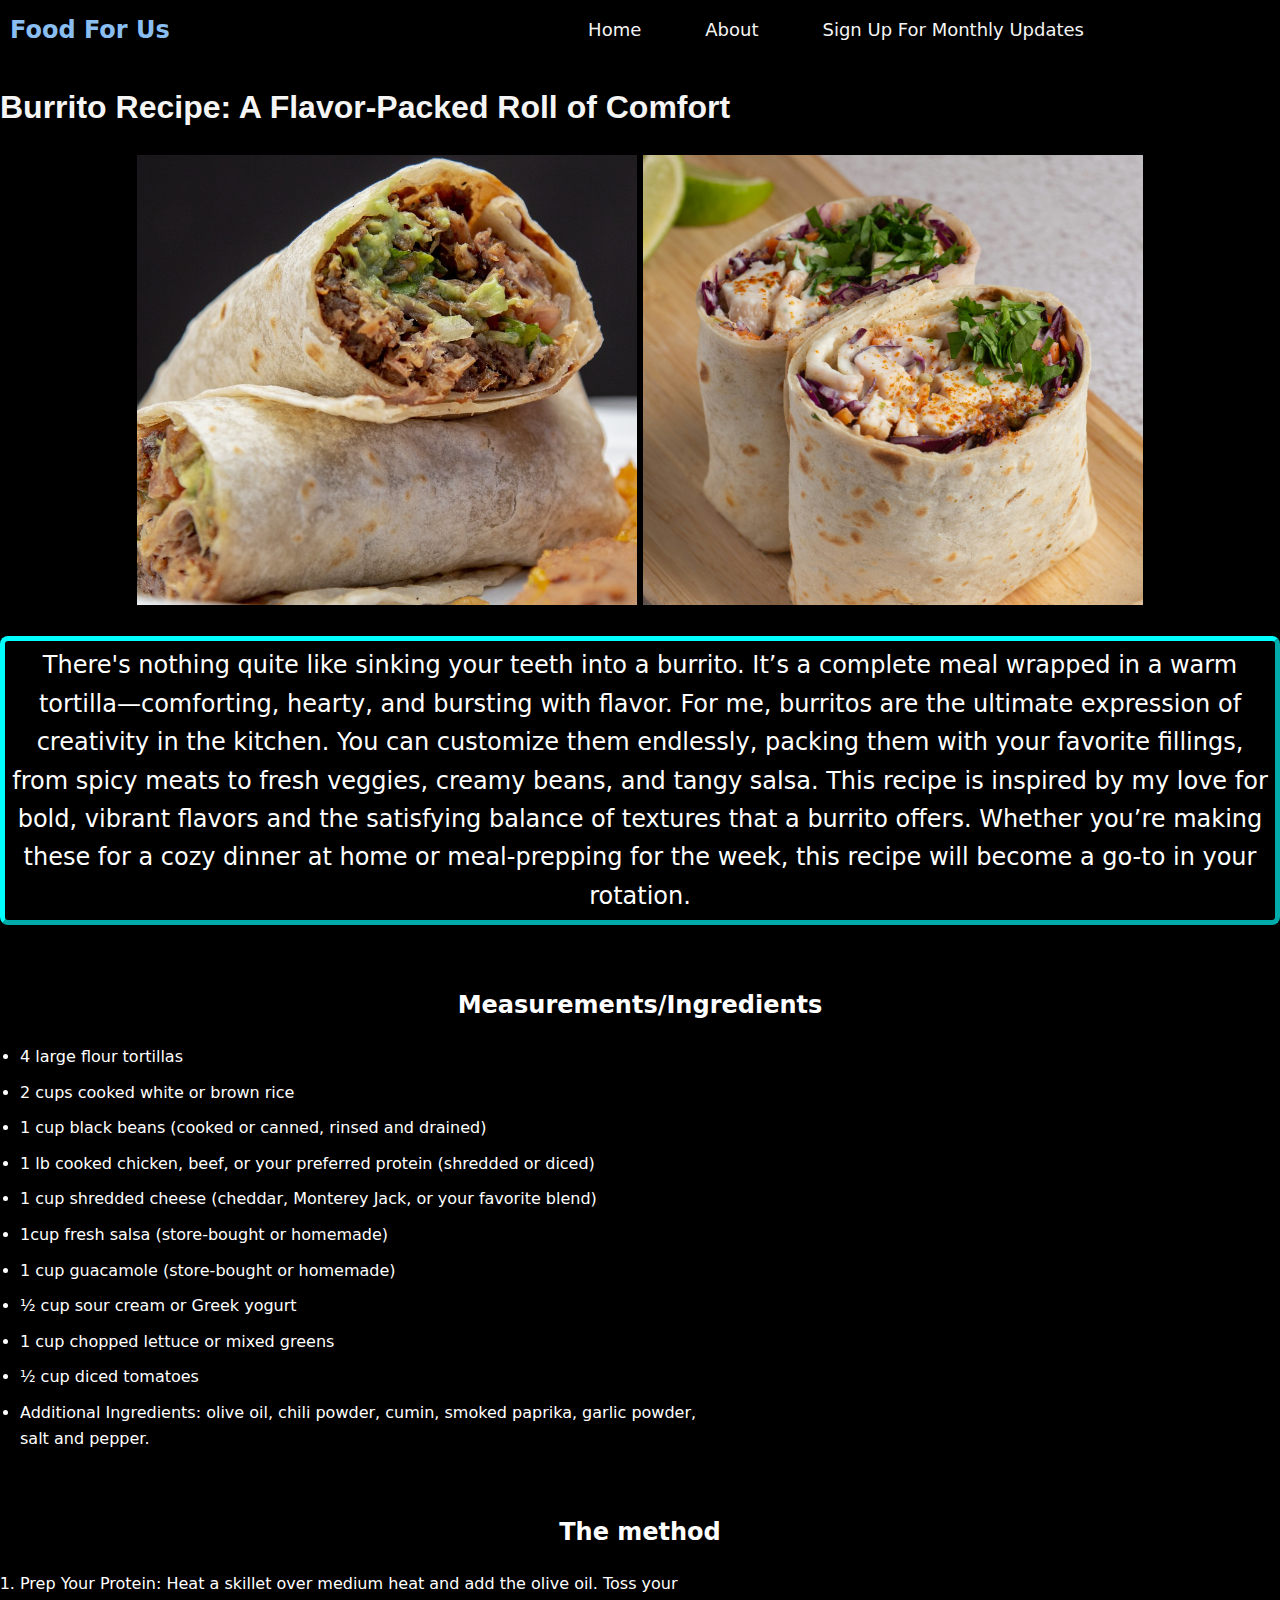
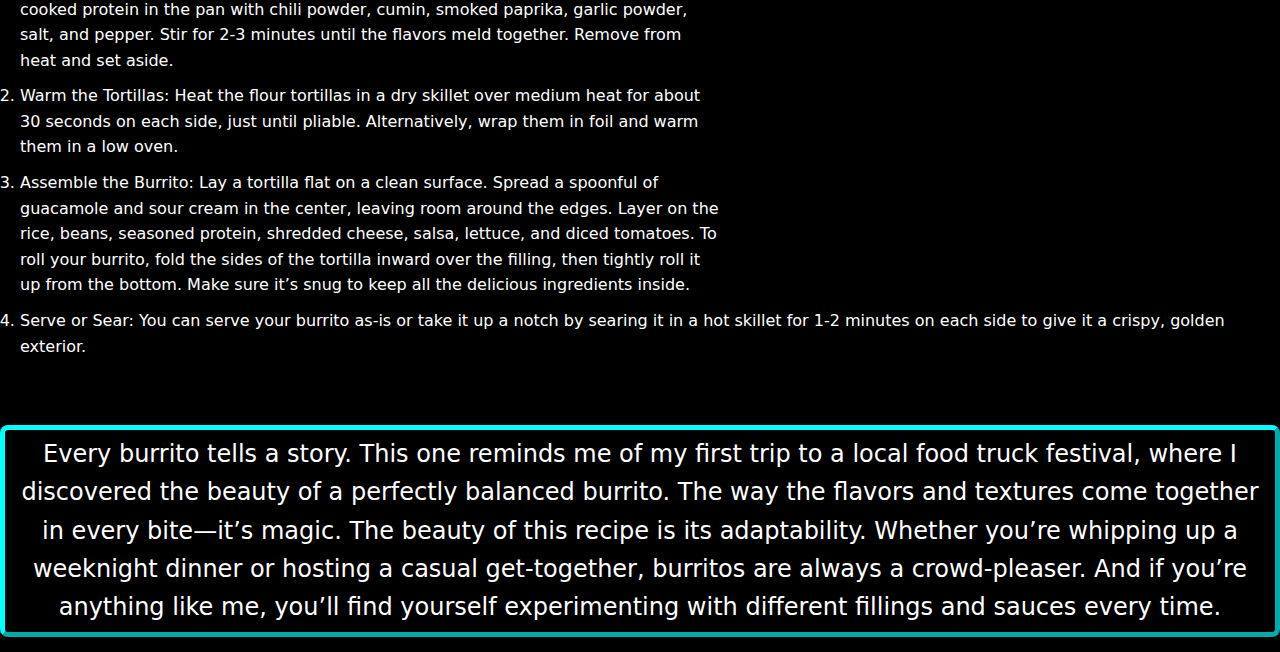
<file: burrito.html>
<!DOCTYPE html>
<html lang="en">
<head>
    <meta charset="UTF-8">
    <meta name="viewport" content="width=device-width, initial-scale=1.0">
    <title>Burriti</title>
    <style>

        p{
           
           font-size: 24px;
      text-align: center;
      margin-bottom: 15px;
      border-style: outset;
      border-width: 5px;
      border-radius: 8px;
      padding:5px;
      border-color: aqua;
      
        }
        body{
           margin:0;
           padding: 0;
           background-color: black;
           line-height: 1.6;
           color: white;
        text-align: center;
           font-family: system-ui, -apple-system, BlinkMacSystemFont, 'Segoe UI', Roboto, Oxygen, Ubuntu, Cantarell, 'Open Sans', 'Helvetica Neue', sans-serif;
  
        }
  
        h1,h2.h3,h4,h4,h6 {
           color: whitesmoke;
           font-family: sans-serif;
        
           text-align: left;
        }
        img{
          width: 500px;
          height: 450px;
          object-fit: cover;
        }
  
        .li-ul{
         text-align:left;
         padding-left: 20px;
      }
   .li-item   {
      
         max-width: 700px;
    margin-bottom: 10px;
    text-align:left;
    line-height: 1.6;
   }
     th {
  background-color: grey;
  align-items: center;
  
        }
        tr{
         background-color: lightgrey;  
  align-items: center;
        }
        table{
           background-color: black;
     
        }
        @media(max-width: 768px) {
           .image-container{
              flex-direction:column;
           }
        }
        nav{
      display:flex;
      flex-direction: row;
      justify-content: space-between;
      align-items: center;
      margin: o.4em;
  
  }
  .logo {
      color: #8abef1;
      font-size: 24px;
      font-weight: 700;
      font-family: system-ui, -apple-system, BlinkMacSystemFont, 'Segoe UI', Roboto, Oxygen, Ubuntu, Cantarell, 'Open Sans', 'Helvetica Neue', sans-serif;
  padding: 2px  10px;
  }
   nav ul{
      display: flex;
      gap: 4em;
      
  }
  nav li{
      list-style-type: none;
      display: flex;
      align-items: center;
      font-size: 18px;
      
  }
  li a {
      color: whitesmoke;
      text-decoration: none;
  }
  
  li a:hover{
      text-decoration: none;
      transform: scale(1,1);
      color: #8abef1;
  }
  .bar{
  width: 4px;
  height: 1.5em;
  }
  
  
      </style>
</head>
<body>
    <header>
        <nav>
          <div class="logo"> <i class="fa-solid fa-globe"></i>Food For Us </div>
          <ul>
            <li><a href="index.html">Home</a></li>
            <li><a href="about.html">About</a></li>
            <li><a href="login.html" class="sign up"> Sign Up For Monthly Updates</a></li>
            <li class="bar"></li>
            <li><i class="fa-solid fa-bell"></i></li>
            <li><i class="fa-solid fa-share"></i></li>
          </ul>
        </nav>
          </header>
    <h1>Burrito Recipe: A Flavor-Packed Roll of Comfort</h1>
    <img src="burrito.jpg" alt="mexoican burrito">
    <img src="another-burrito.jpg" alt="a burrito">
    <p>
   There's nothing quite like sinking your teeth into a burrito. It’s a complete meal wrapped in a warm tortilla—comforting, hearty, and bursting with flavor. For me, burritos are the ultimate expression of creativity in the kitchen. You can customize them endlessly, packing them with your favorite fillings, from spicy meats to fresh veggies, creamy beans, and tangy salsa. This recipe is inspired by my love for bold, vibrant flavors and the satisfying balance of textures that a burrito offers. Whether you’re making these for a cozy dinner at home or meal-prepping for the week, this recipe will become a go-to in your rotation.      
    </p>
    <br>
    <h2>Measurements/Ingredients</h2>
<ul class="li-ul">
    <li class="li-item">4 large flour tortillas</li>
<li class="li-item">2 cups cooked white or brown rice</li>
<li class="li-item">1 cup black beans (cooked or canned, rinsed and drained)</li>
<li class="li-item">1 lb cooked chicken, beef, or your preferred protein (shredded or diced)</li>
<li class="li-item">1 cup shredded cheese (cheddar, Monterey Jack, or your favorite blend)</li>
<li class="li-item"> 1cup fresh salsa (store-bought or homemade)</li>
<li class="li-item" >1 cup guacamole (store-bought or homemade)</li>
<li class="li-item">½ cup sour cream or Greek yogurt</li>
<li class="li-item">1 cup chopped lettuce or mixed greens</li>
<li class="li-item">½ cup diced tomatoes</li>
<li class="li-item">Additional Ingredients: olive oil,  chili powder,  cumin,  smoked paprika,  garlic powder,  salt and pepper.</li>

</ul>
<br>
    <h2>The method</h2>
<ol class="li-ul">
    <li class="li-item">
        Prep Your Protein:  Heat a skillet over medium heat and add the olive oil. Toss your cooked protein in the pan with chili powder, cumin, smoked paprika, garlic powder, salt, and pepper. Stir for 2-3 minutes until the flavors meld together. Remove from heat and set aside.              
    </li>
    <li class="li-item"> Warm the Tortillas:  Heat the flour tortillas in a dry skillet over medium heat for about 30 seconds on each side, just until pliable. Alternatively, wrap them in foil and warm them in a low oven.</li>
<li class="li-item">
    Assemble the Burrito: Lay a tortilla flat on a clean surface. Spread a spoonful of guacamole and sour cream in the center, leaving room around the edges. Layer on the rice, beans, seasoned protein, shredded cheese, salsa, lettuce, and diced tomatoes. To roll your burrito, fold the sides of the tortilla inward over the filling, then tightly roll it up from the bottom. Make sure it’s snug to keep all the delicious ingredients inside.  
</li>
<li>
    Serve or Sear: You can serve your burrito as-is or take it up a notch by searing it in a hot skillet for 1-2 minutes on each side to give it a crispy, golden exterior.   
</li>
</ol>
<br>
<p>
    Every burrito tells a story. This one reminds me of my first trip to a local food truck festival, where I discovered the beauty of a perfectly balanced burrito. The way the flavors and textures come together in every bite—it’s magic.

The beauty of this recipe is its adaptability. Whether you’re whipping up a weeknight dinner or hosting a casual get-together, burritos are always a crowd-pleaser. And if you’re anything like me, you’ll find yourself experimenting with different fillings and sauces every time.
</p>
</body>
</html>
</file>
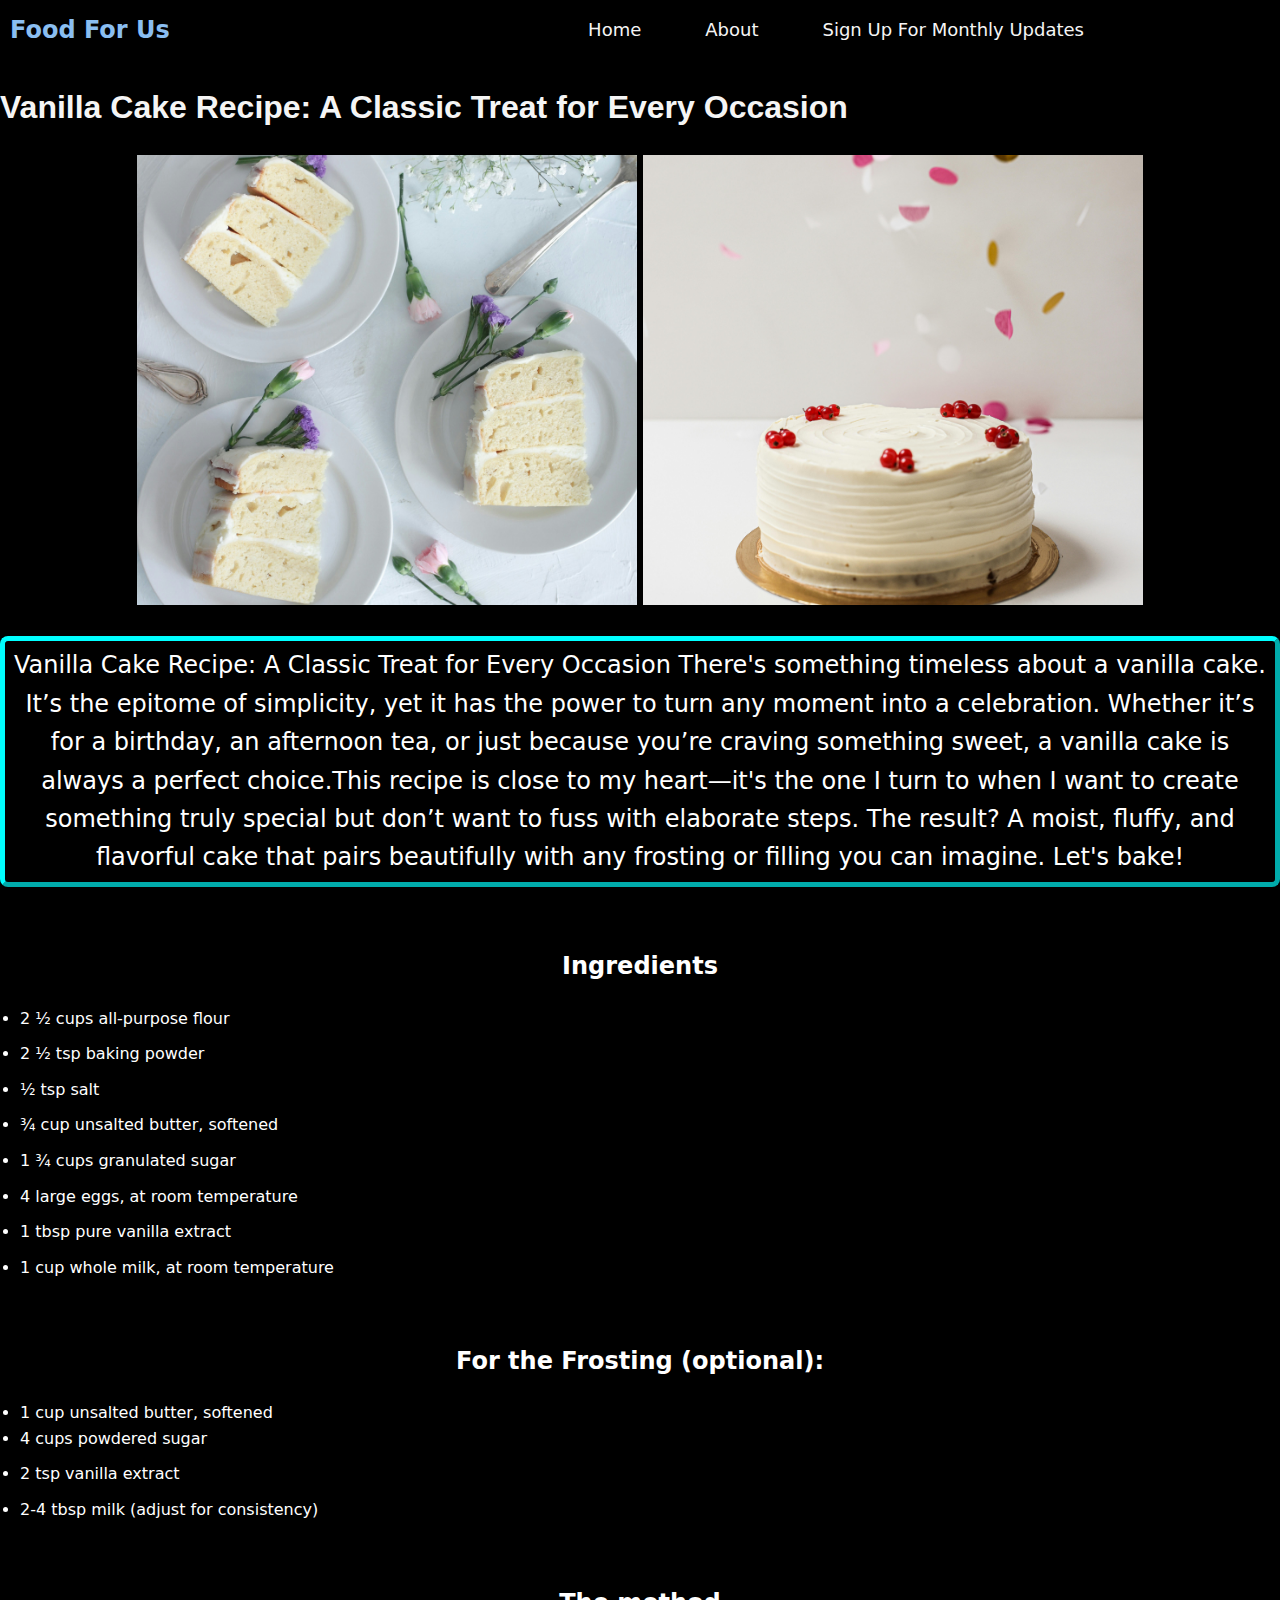
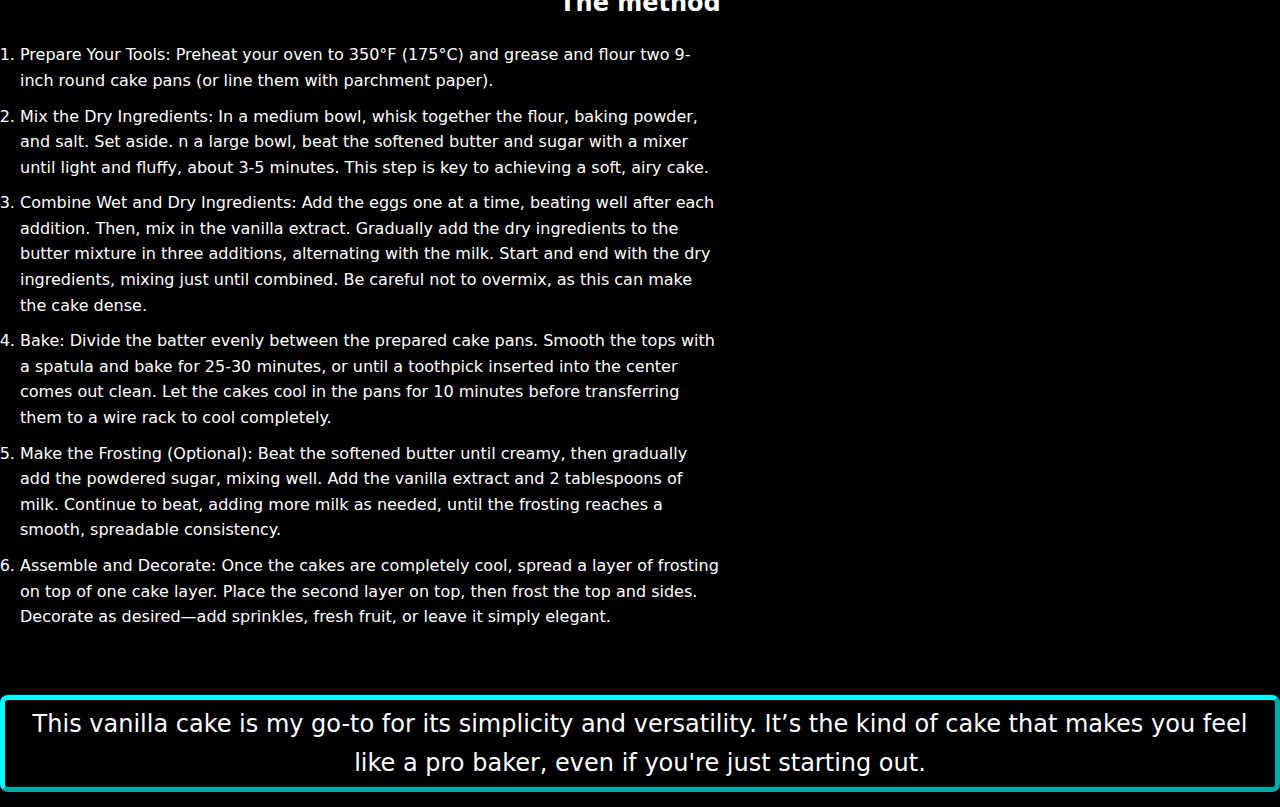
<file: cake.html>
<!DOCTYPE html>
<html lang="en">
<head>
    <meta charset="UTF-8">
    <meta name="viewport" content="width=device-width, initial-scale=1.0">
    <title>Vanilla cake</title>
    <style>

        p{
           
           font-size: 24px;
      text-align: center;
      margin-bottom: 15px;
      border-style: outset;
      border-width: 5px;
      border-radius: 8px;
      padding:5px;
      border-color: aqua;
      
        }
        body{
           margin:0;
           padding: 0;
           background-color: black;
           line-height: 1.6;
           color: white;
        text-align: center;
           font-family: system-ui, -apple-system, BlinkMacSystemFont, 'Segoe UI', Roboto, Oxygen, Ubuntu, Cantarell, 'Open Sans', 'Helvetica Neue', sans-serif;
  
        }
  
        h1,h2.h3,h4,h4,h6 {
           color: whitesmoke;
           font-family: sans-serif;
        
           text-align: left;
        }
        img{
          width: 500px;
          height: 450px;
          object-fit: cover;
        }
  
        .li-ul{
         text-align:left;
         padding-left: 20px;
      }
   .li-item   {
      
         max-width: 700px;
    margin-bottom: 10px;
    text-align:left;
    line-height: 1.6;
   }
     th {
  background-color: grey;
  align-items: center;
  
        }
        tr{
         background-color: lightgrey;  
  align-items: center;
        }
        table{
           background-color: black;
     
        }
        @media(max-width: 768px) {
           .image-container{
              flex-direction:column;
           }
        }
        nav{
      display:flex;
      flex-direction: row;
      justify-content: space-between;
      align-items: center;
      margin: o.4em;
  
  }
  .logo {
      color: #8abef1;
      font-size: 24px;
      font-weight: 700;
      font-family: system-ui, -apple-system, BlinkMacSystemFont, 'Segoe UI', Roboto, Oxygen, Ubuntu, Cantarell, 'Open Sans', 'Helvetica Neue', sans-serif;
  padding: 2px  10px;
  }
   nav ul{
      display: flex;
      gap: 4em;
      
  }
  nav li{
      list-style-type: none;
      display: flex;
      align-items: center;
      font-size: 18px;
      
  }
  li a {
      color: whitesmoke;
      text-decoration: none;
  }
  
  li a:hover{
      text-decoration: none;
      transform: scale(1,1);
      color: #8abef1;
  }
  .bar{
  width: 4px;
  height: 1.5em;
  }
  
  
      </style>
</head>
<body>
    <header>
        <nav>
          <div class="logo"> <i class="fa-solid fa-globe"></i>Food For Us </div>
          <ul>
            <li><a href="index.html">Home</a></li>
            <li><a href="about.html">About</a></li>
            <li><a href="login.html" class="sign up"> Sign Up For Monthly Updates</a></li>
            <li class="bar"></li>
            <li><i class="fa-solid fa-bell"></i></li>
            <li><i class="fa-solid fa-share"></i></li>
          </ul>
        </nav>
          </header>
    <h1>
        Vanilla Cake Recipe: A Classic Treat for Every Occasion       
    </h1>
<img src="cake.jpg" alt="vanilla cake with frosting">
<img src="anothercake.jpg" alt="sliced vanilla cake with frosting">
  <p> 
Vanilla Cake Recipe: A Classic Treat for Every Occasion
There's something timeless about a vanilla cake. It’s the epitome of simplicity, yet it has the power to turn any moment into a celebration. Whether it’s for a birthday, an afternoon tea, or just because you’re craving something sweet, a vanilla cake is always a perfect choice.This recipe is close to my heart—it's the one I turn to when I want to create something truly special but don’t want to fuss with elaborate steps. The result? A moist, fluffy, and flavorful cake that pairs beautifully with any frosting or filling you can imagine. Let's bake!  
  </p>  
  <br>
  <h2>Ingredients</h2>
  <ul class="li-ul">
    <li class="li-item" >2 ½ cups all-purpose flour</li>
 <li class="li-item">2 ½ tsp baking powder</li>
<li class="li-item">½ tsp salt</li>
<li class="li-item">¾ cup unsalted butter, softened</li>
<li class="li-item">1 ¾ cups granulated sugar</li>
<li class="li-item">4 large eggs, at room temperature</li>
<li class="li-item">1 tbsp pure vanilla extract</li>
<li class="li-item">1 cup whole milk, at room temperature</li>
</ul>
<br>

<h2>For the Frosting (optional): </h2>
<ul class="li-ul">
    <li>1 cup unsalted butter, softened</li>
<li class="li-item" >4 cups powdered sugar</li>
<li class="li-item">2 tsp vanilla extract</li>
<li class="li-item">2-4 tbsp milk (adjust for consistency)</li>
</ul>
<br>
<h2>The method</h2>
<ol class="li-ul" >
    <li class="li-item">
        Prepare Your Tools:  Preheat your oven to 350°F (175°C) and grease and flour two 9-inch round cake pans (or line them with parchment paper).       
    </li>
    <li class="li-item">
        Mix the Dry Ingredients: In a medium bowl, whisk together the flour, baking powder, and salt. Set aside. n a large bowl, beat the softened butter and sugar with a mixer until light and fluffy, about 3-5 minutes. This step is key to achieving a soft, airy cake. </li>
<li class="li-item">
    Combine Wet and Dry Ingredients: Add the eggs one at a time, beating well after each addition. Then, mix in the vanilla extract. Gradually add the dry ingredients to the butter mixture in three additions, alternating with the milk. Start and end with the dry ingredients, mixing just until combined. Be careful not to overmix, as this can make the cake dense.   
</li>
<li class="li-item">Bake: Divide the batter evenly between the prepared cake pans. Smooth the tops with a spatula and bake for 25-30 minutes, or until a toothpick inserted into the center comes out clean. Let the cakes cool in the pans for 10 minutes before transferring them to a wire rack to cool completely.</li>
<li class="li-item">
    Make the Frosting (Optional):
    Beat the softened butter until creamy, then gradually add the powdered sugar, mixing well. Add the vanilla extract and 2 tablespoons of milk. Continue to beat, adding more milk as needed, until the frosting reaches a smooth, spreadable consistency.    </li>
<li class="li-item">
    Assemble and Decorate:  Once the cakes are completely cool, spread a layer of frosting on top of one cake layer. Place the second layer on top, then frost the top and sides. Decorate as desired—add sprinkles, fresh fruit, or leave it simply elegant.  
</li>
</ol>
<br>
<p>
    This vanilla cake is my go-to for its simplicity and versatility. It’s the kind of cake that makes you feel like a pro baker, even if you're just starting out.  
</p>
</body>
</html>
</file>
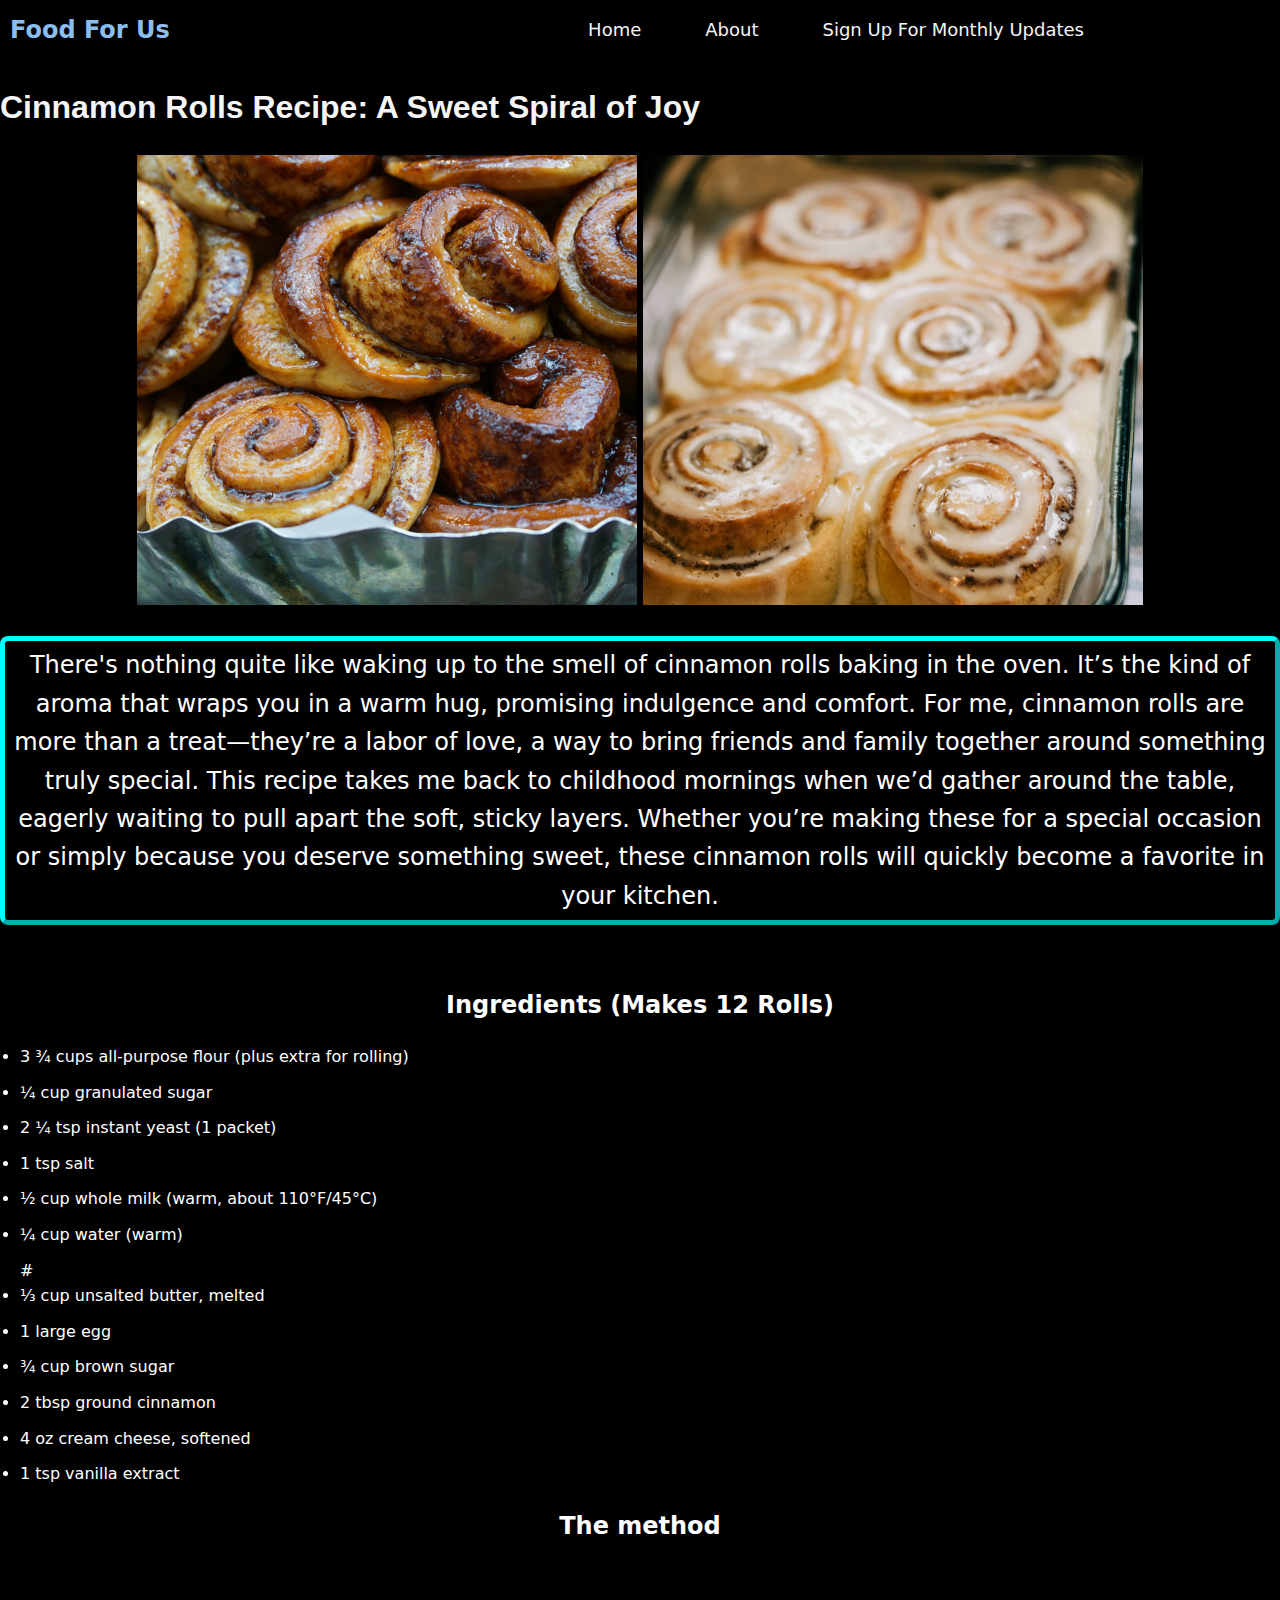
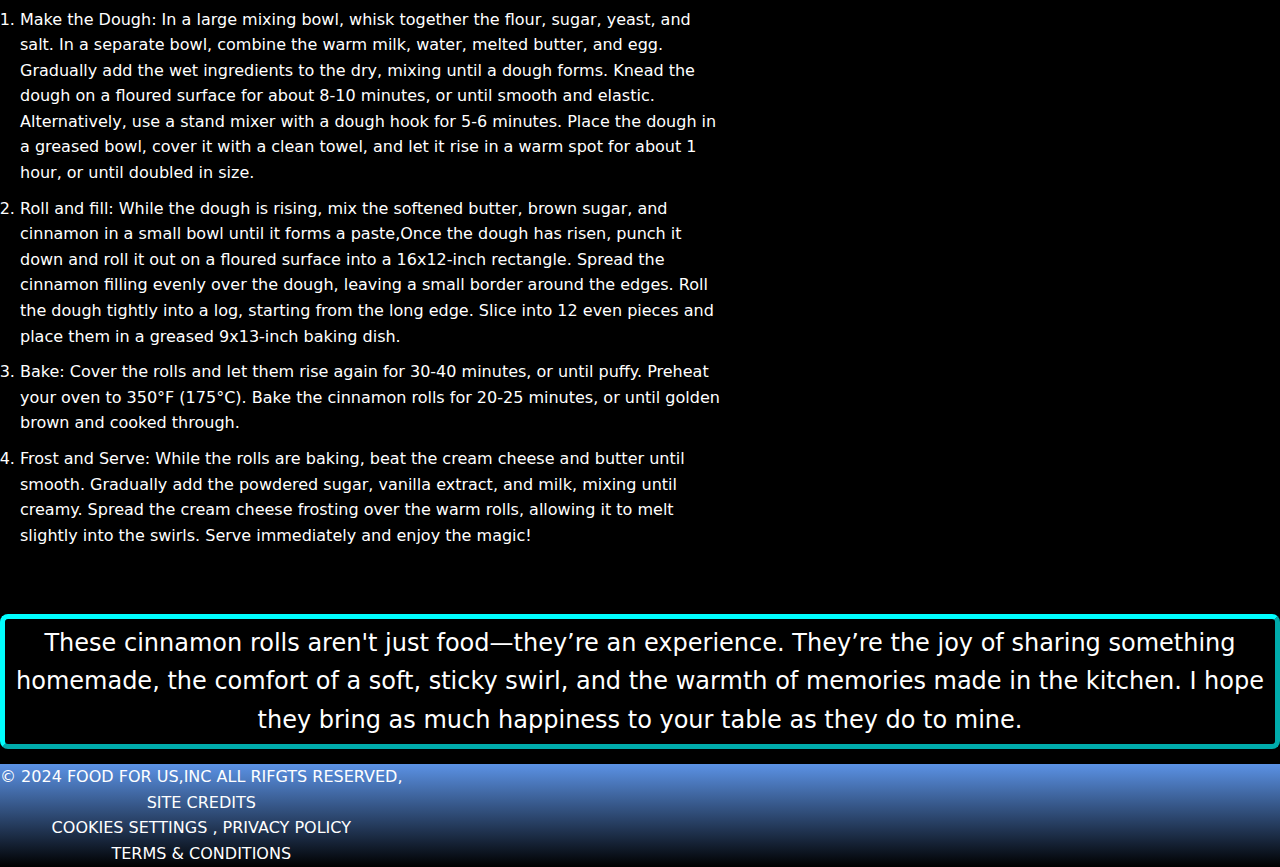
<file: cinnamon.html>
<!DOCTYPE html>
<html lang="en">
<head>
    <meta charset="UTF-8">
    <meta name="viewport" content="width=device-width, initial-scale=1.0">
    <title>Cinammon Rolls</title>
    <style>

        p{
           
           font-size: 24px;
      text-align: center;
      margin-bottom: 15px;
      border-style: outset;
      border-width: 5px;
      border-radius: 8px;
      padding:5px;
      border-color: aqua;
      
        }
        body{
           margin:0;
           padding: 0;
           background-color: black;
           line-height: 1.6;
           color: white;
        text-align: center;
           font-family: system-ui, -apple-system, BlinkMacSystemFont, 'Segoe UI', Roboto, Oxygen, Ubuntu, Cantarell, 'Open Sans', 'Helvetica Neue', sans-serif;
  
        }
  
        h1,h2.h3,h4,h4,h6 {
           color: whitesmoke;
           font-family: sans-serif;
        
           text-align: left;
        }
        img{
          width: 500px;
          height: 450px;
          object-fit: cover;
        }
  
        .li-ul{
         text-align:left;
         padding-left: 20px;
      }
   .li-item   {
      
         max-width: 700px;
    margin-bottom: 10px;
    text-align:left;
    line-height: 1.6;
   }
     th {
  background-color: grey;
  align-items: center;
  
        }
        tr{
         background-color: lightgrey;  
  align-items: center;
        }
        table{
           background-color: black;
     
        }
        @media(max-width: 768px) {
           .image-container{
              flex-direction:column;
           }
        }
        nav{
      display:flex;
      flex-direction: row;
      justify-content: space-between;
      align-items: center;
      margin: o.4em;
  
  }
  .logo {
      color: #8abef1;
      font-size: 24px;
      font-weight: 700;
      font-family: system-ui, -apple-system, BlinkMacSystemFont, 'Segoe UI', Roboto, Oxygen, Ubuntu, Cantarell, 'Open Sans', 'Helvetica Neue', sans-serif;
  padding: 2px  10px;
  }
   nav ul{
      display: flex;
      gap: 4em;
      
  }
  nav li{
      list-style-type: none;
      display: flex;
      align-items: center;
      font-size: 18px;
      
  }
  li a {
      color: whitesmoke;
      text-decoration: none;
  }
  
  li a:hover{
      text-decoration: none;
      transform: scale(1,1);
      color: #8abef1;
  }
  .bar{
  width: 4px;
  height: 1.5em;
  }
  
  
      </style>
</head>
<body>
    <header>
        <nav>
          <div class="logo"> <i class="fa-solid fa-globe"></i>Food For Us </div>
          <ul>
            <li><a href="index.html">Home</a></li>
            <li><a href="about.html">About</a></li>
            <li><a href="login.html" class="sign up"> Sign Up For Monthly Updates</a></li>
            <li class="bar"></li>
            <li><i class="fa-solid fa-bell"></i></li>
            <li><i class="fa-solid fa-share"></i></li>
          </ul>
        </nav>
          </header>
   <h1>Cinnamon Rolls Recipe: A Sweet Spiral of Joy</h1> 
<img src="cinnamon-rolls.jpg" alt="cinnamon rolls">
<img src="another-cinnamon-roll.jpg" alt="cinnamon-rolls with cream cheese frosting">
   <p>
    There's nothing quite like waking up to the smell of cinnamon rolls baking in the oven. It’s the kind of aroma that wraps you in a warm hug, promising indulgence and comfort. For me, cinnamon rolls are more than a treat—they’re a labor of love, a way to bring friends and family together around something truly special. This recipe takes me back to childhood mornings when we’d gather around the table, eagerly waiting to pull apart the soft, sticky layers. Whether you’re making these for a special occasion or simply because you deserve something sweet, these cinnamon rolls will quickly become a favorite in your kitchen.   
</p>
<br>
<h2>Ingredients (Makes 12 Rolls)</h2>
<ul class="li-ul">
    <li class="li-item">
        3 ¾ cups all-purpose flour (plus extra for rolling)    
    </li>
<li class="li-item"> ¼ cup granulated sugar   </li>
<li class="li-item">2 ¼ tsp instant yeast (1 packet)</li>
<li class="li-item">1 tsp salt</li>
<li class="li-item">½ cup whole milk (warm, about 110°F/45°C)</li>
<li class="li-item">¼ cup water (warm)</li>#
<li class="li-item">⅓ cup unsalted butter, melted</li>
<li class="li-item">1 large egg</li>
<li class="li-item">¾ cup brown sugar</li>
<li class="li-item">2 tbsp ground cinnamon</li>
<li class="li-item">4 oz cream cheese, softened</li>
<li class="li-item">1 tsp vanilla extract</li>
</ul>
<h2>The method</h2>
<br>
<ol class="li-ul">
    <li class="li-item">
        Make the Dough: In a large mixing bowl, whisk together the flour, sugar, yeast, and salt. In a separate bowl, combine the warm milk, water, melted butter, and egg. Gradually add the wet ingredients to the dry, mixing until a dough forms.
Knead the dough on a floured surface for about 8-10 minutes, or until smooth and elastic. Alternatively, use a stand mixer with a dough hook for 5-6 minutes. Place the dough in a greased bowl, cover it with a clean towel, and let it rise in a warm spot for about 1 hour, or until doubled in size.
    </li>
    <li class="li-item">Roll and fill: While the dough is rising, mix the softened butter, brown sugar, and cinnamon in a small bowl until it forms a paste,Once the dough has risen, punch it down and roll it out on a floured surface into a 16x12-inch rectangle. Spread the cinnamon filling evenly over the dough, leaving a small border around the edges. Roll the dough tightly into a log, starting from the long edge. Slice into 12 even pieces and place them in a greased 9x13-inch baking dish.    </li>
<li class="li-item">
   Bake: Cover the rolls and let them rise again for 30-40 minutes, or until puffy. Preheat your oven to 350°F (175°C). Bake the cinnamon rolls for 20-25 minutes, or until golden brown and cooked through.
</li>
<li class="li-item">
    Frost and Serve:  While the rolls are baking, beat the cream cheese and butter until smooth. Gradually add the powdered sugar, vanilla extract, and milk, mixing until creamy. Spread the cream cheese frosting over the warm rolls, allowing it to melt slightly into the swirls. Serve immediately and enjoy the magic!
</li>
</ol>
<br>
<p>
    These cinnamon rolls aren't just food—they’re an experience. They’re the joy of sharing something homemade, the comfort of a soft, sticky swirl, and the warmth of memories made in the kitchen. I hope they bring as much happiness to your table as they do to mine.
</p>
<footer style="background:linear-gradient(#5B92E5, black); color: white; display: flex; justify-content: space-between;
  " >
    &copy; 2024 FOOD FOR US,INC   ALL RIFGTS RESERVED,
    <br>
    SITE CREDITS
    <br>
    COOKIES SETTINGS ,   PRIVACY POLICY
    <br>
    TERMS & CONDITIONS
  </footer>
</body>
</html>
</file>
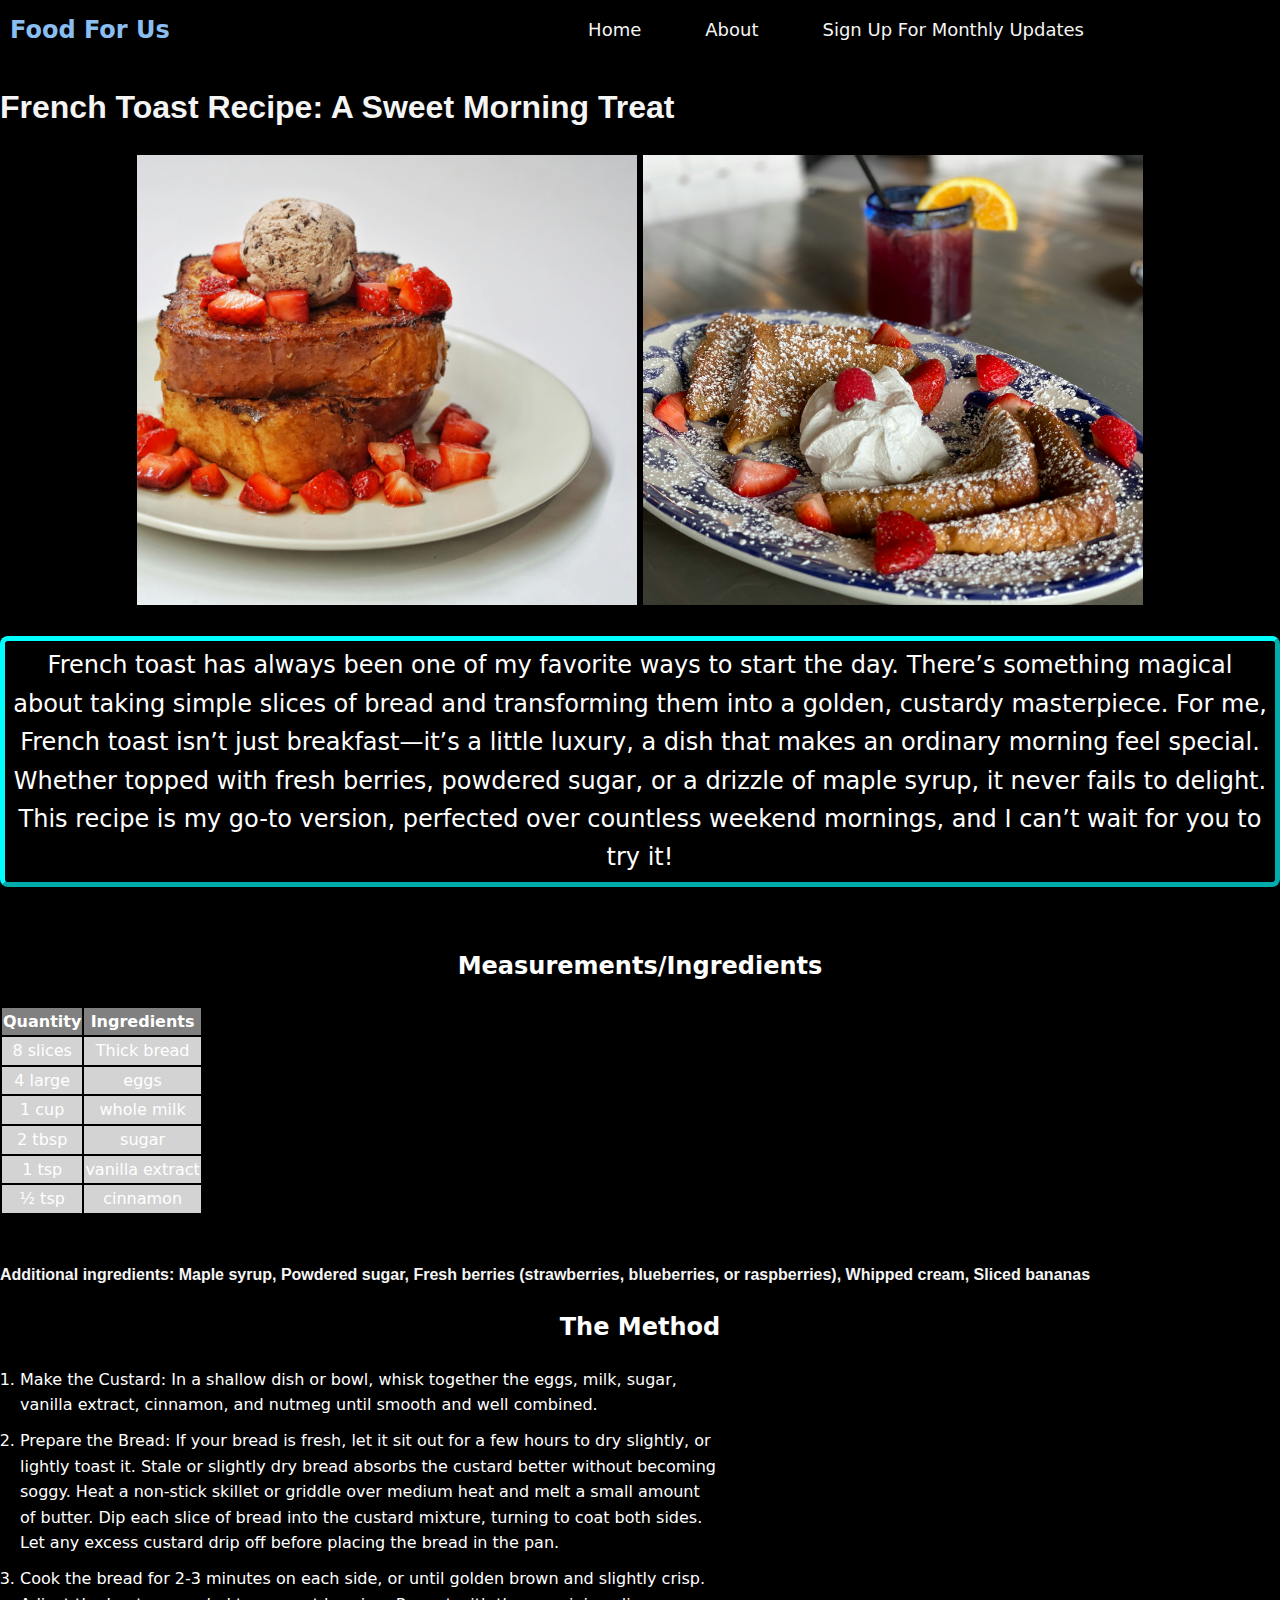
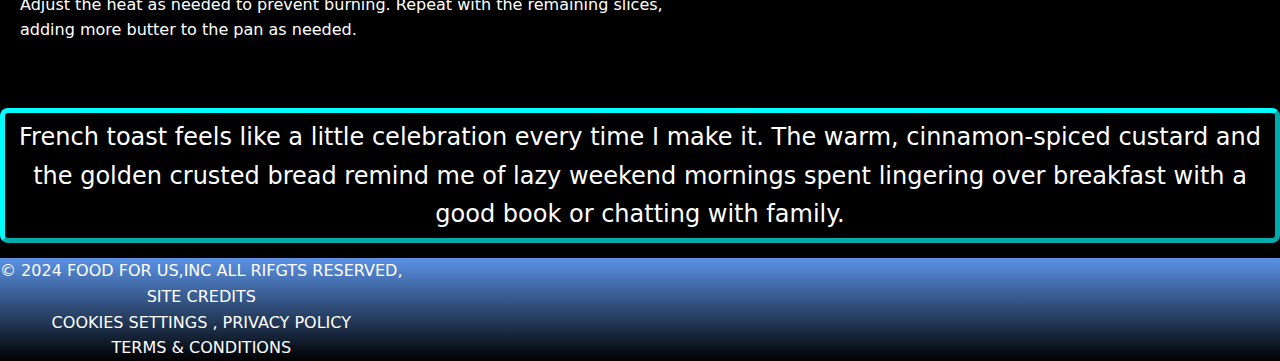
<file: french.html>
<!DOCTYPE html>
<html lang="en">
<head>
    <meta charset="UTF-8">
    <meta name="viewport" content="width=device-width, initial-scale=1.0">
    <title>French toast</title>
    <style>

        p{
           
           font-size: 24px;
      text-align: center;
      margin-bottom: 15px;
      border-style: outset;
      border-width: 5px;
      border-radius: 8px;
      padding:5px;
      border-color: aqua;
      
        }
        body{
           margin:0;
           padding: 0;
           background-color: black;
           line-height: 1.6;
           color: white;
        text-align: center;
           font-family: system-ui, -apple-system, BlinkMacSystemFont, 'Segoe UI', Roboto, Oxygen, Ubuntu, Cantarell, 'Open Sans', 'Helvetica Neue', sans-serif;
  
        }
  
        h1,h2.h3,h4,h4,h6 {
           color: whitesmoke;
           font-family: sans-serif;
        
           text-align: left;
        }
        img{
          width: 500px;
          height: 450px;
          object-fit: cover;
        }
  
        .li-ul{
         text-align:left;
         padding-left: 20px;
      }
   .li-item   {
      
         max-width: 700px;
    margin-bottom: 10px;
    text-align:left;
    line-height: 1.6;
   }
     th {
  background-color: grey;
  align-items: center;
  
        }
        tr{
         background-color: lightgrey;  
  align-items: center;
        }
        table{
           background-color: black;
     
        }
        @media(max-width: 768px) {
           .image-container{
              flex-direction:column;
           }
        }
        nav{
      display:flex;
      flex-direction: row;
      justify-content: space-between;
      align-items: center;
      margin: o.4em;
  
  }
  .logo {
      color: #8abef1;
      font-size: 24px;
      font-weight: 700;
      font-family: system-ui, -apple-system, BlinkMacSystemFont, 'Segoe UI', Roboto, Oxygen, Ubuntu, Cantarell, 'Open Sans', 'Helvetica Neue', sans-serif;
  padding: 2px  10px;
  }
   nav ul{
      display: flex;
      gap: 4em;
      
  }
  nav li{
      list-style-type: none;
      display: flex;
      align-items: center;
      font-size: 18px;
      
  }
  li a {
      color: whitesmoke;
      text-decoration: none;
  }
  
  li a:hover{
      text-decoration: none;
      transform: scale(1,1);
      color: #8abef1;
  }
  .bar{
  width: 4px;
  height: 1.5em;
  }
  
  
      </style>
</head>
<body>
    <header>
        <nav>
          <div class="logo"> <i class="fa-solid fa-globe"></i>Food For Us </div>
          <ul>
            <li><a href="index.html">Home</a></li>
            <li><a href="about.html">About</a></li>
            <li><a href="login.html" class="sign up"> Sign Up For Monthly Updates</a></li>
            <li class="bar"></li>
            <li><i class="fa-solid fa-bell"></i></li>
            <li><i class="fa-solid fa-share"></i></li>
          </ul>
        </nav>
          </header>
    <h1>
 French Toast Recipe: A Sweet Morning Treat
    </h1>
    <img src="french-toast.jpg" alt="french toast with fruits and whipping cream">
    <img src="another-french.jpg" alt="french toast">
    <p>
 French toast has always been one of my favorite ways to start the day. There’s something magical about taking simple slices of bread and transforming them into a golden, custardy masterpiece. For me, French toast isn’t just breakfast—it’s a little luxury, a dish that makes an ordinary morning feel special. Whether topped with fresh berries, powdered sugar, or a drizzle of maple syrup, it never fails to delight. This recipe is my go-to version, perfected over countless weekend mornings, and I can’t wait for you to try it!       
    </p>
    <br>
    <h2>Measurements/Ingredients</h2>
    <table>
        <tr>
            <th>Quantity</th>
            <th>Ingredients</th>
        </tr>
        <tr>
            <td>8 slices</td>
            <td>Thick bread</td>
        </tr>
        <tr>
            <td>4 large</td>
            <td>eggs</td>
        </tr>
        <tr>
            <td>1 cup</td>
            <td>whole milk</td>
        </tr>
        <tr>
            <td>
                2 tbsp
            </td>
            <td>sugar</td>
        </tr>
        <tr>
            <td>1 tsp</td>
            <td>vanilla extract</td>
        </tr>
        <tr>
          <td>½ tsp</td>  
          <td>cinnamon</td>
        </tr>
    </table>
<br>
<h4>Additional ingredients: Maple syrup, Powdered sugar, Fresh berries (strawberries, blueberries, or raspberries),  Whipped cream, Sliced bananas
    </h4>
    <h2>The Method</h2>
    <ol class="li-ul">
        <li class="li-item">
  Make the Custard:  In a shallow dish or bowl, whisk together the eggs, milk, sugar, vanilla extract, cinnamon, and nutmeg until smooth and well combined.         
        </li>
        <li class="li-item">
            Prepare the Bread:  If your bread is fresh, let it sit out for a few hours to dry slightly, or lightly toast it. Stale or slightly dry bread absorbs the custard better without becoming soggy. Heat a non-stick skillet or griddle over medium heat and melt a small amount of butter. Dip each slice of bread into the custard mixture, turning to coat both sides. Let any excess custard drip off before placing the bread in the pan.                
        </li>
        <li class="li-item">Cook the bread for 2-3 minutes on each side, or until golden brown and slightly crisp. Adjust the heat as needed to prevent burning. Repeat with the remaining slices, adding more butter to the pan as needed. </li>
    </ol>
    <br>
    <p>
        French toast feels like a little celebration every time I make it. The warm, cinnamon-spiced custard and the golden crusted bread remind me of lazy weekend mornings spent lingering over breakfast with a good book or chatting with family.
    </p>
    <footer style="background:linear-gradient(#5B92E5, black); color: white; display: flex; justify-content: space-between;
  " >
    &copy; 2024 FOOD FOR US,INC   ALL RIFGTS RESERVED,
    <br>
    SITE CREDITS
    <br>
    COOKIES SETTINGS ,   PRIVACY POLICY
    <br>
    TERMS & CONDITIONS
  </footer>
</body>
</html>
</file>
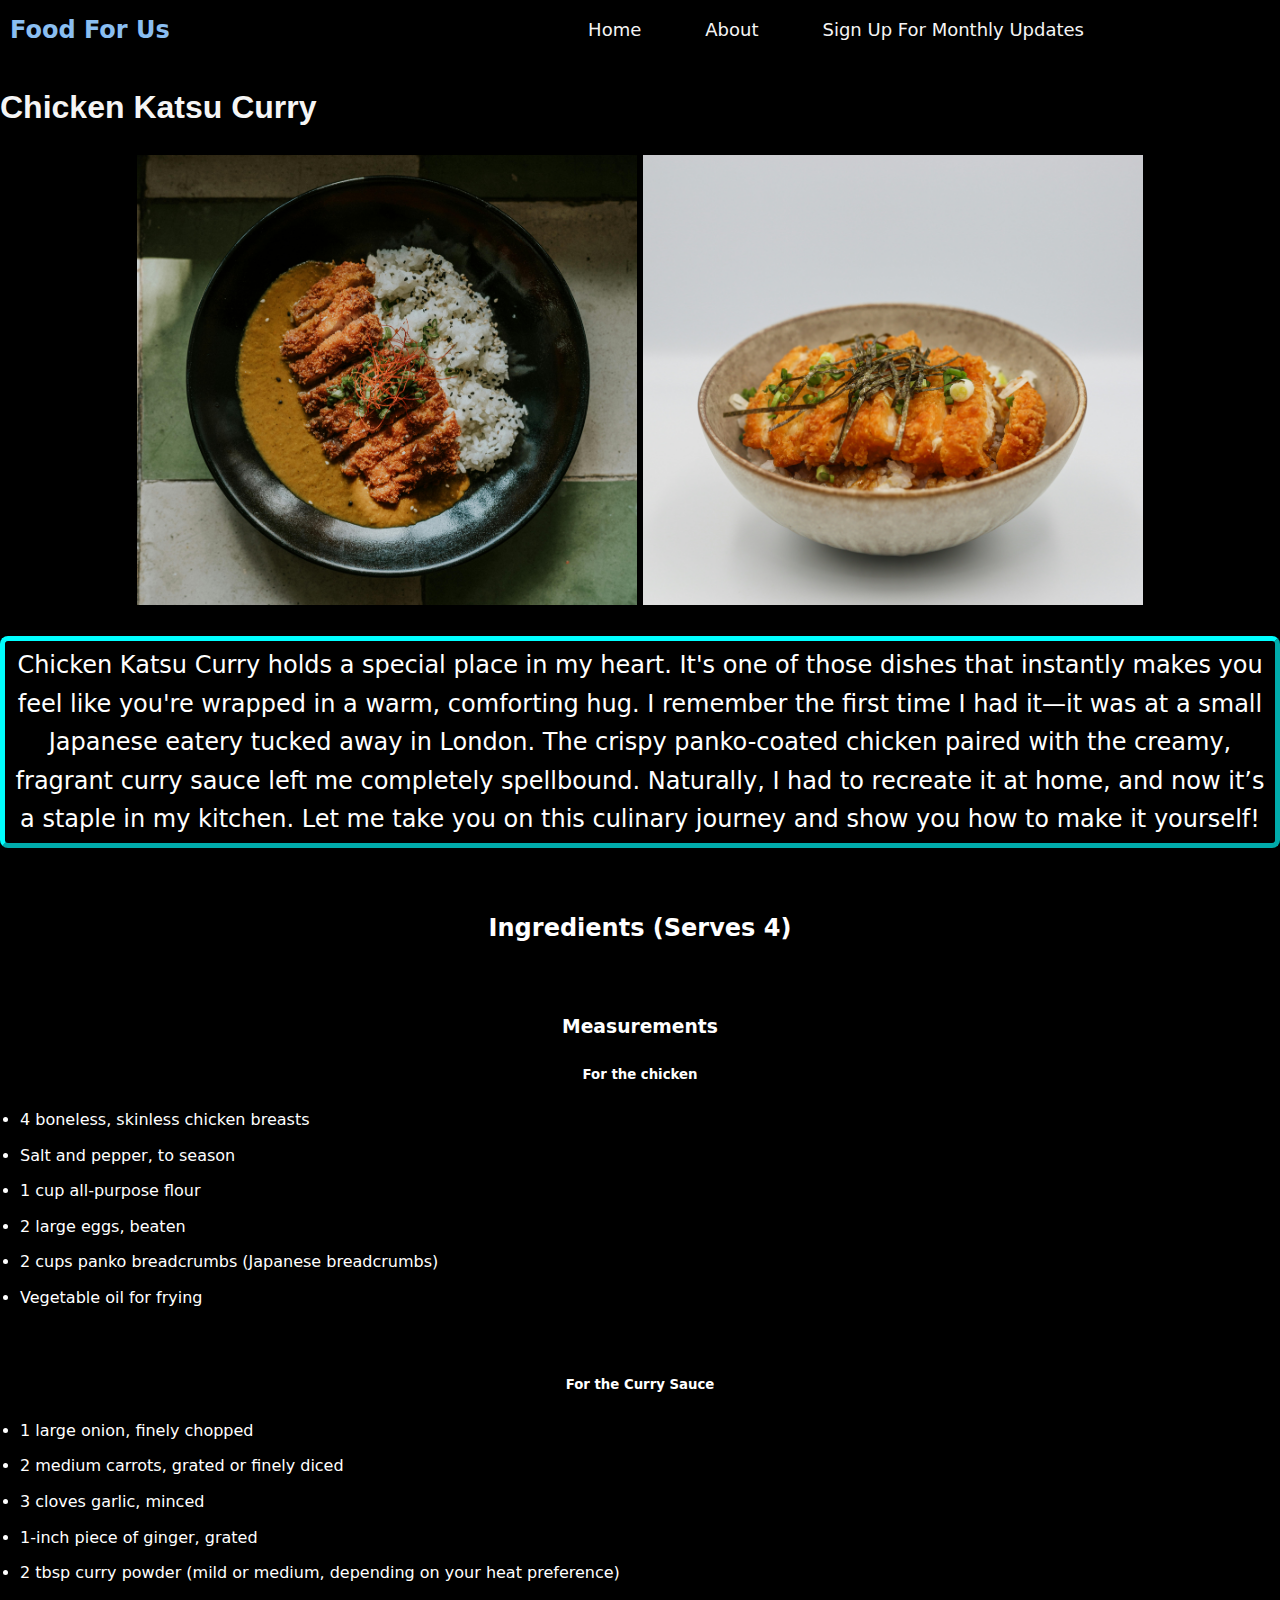
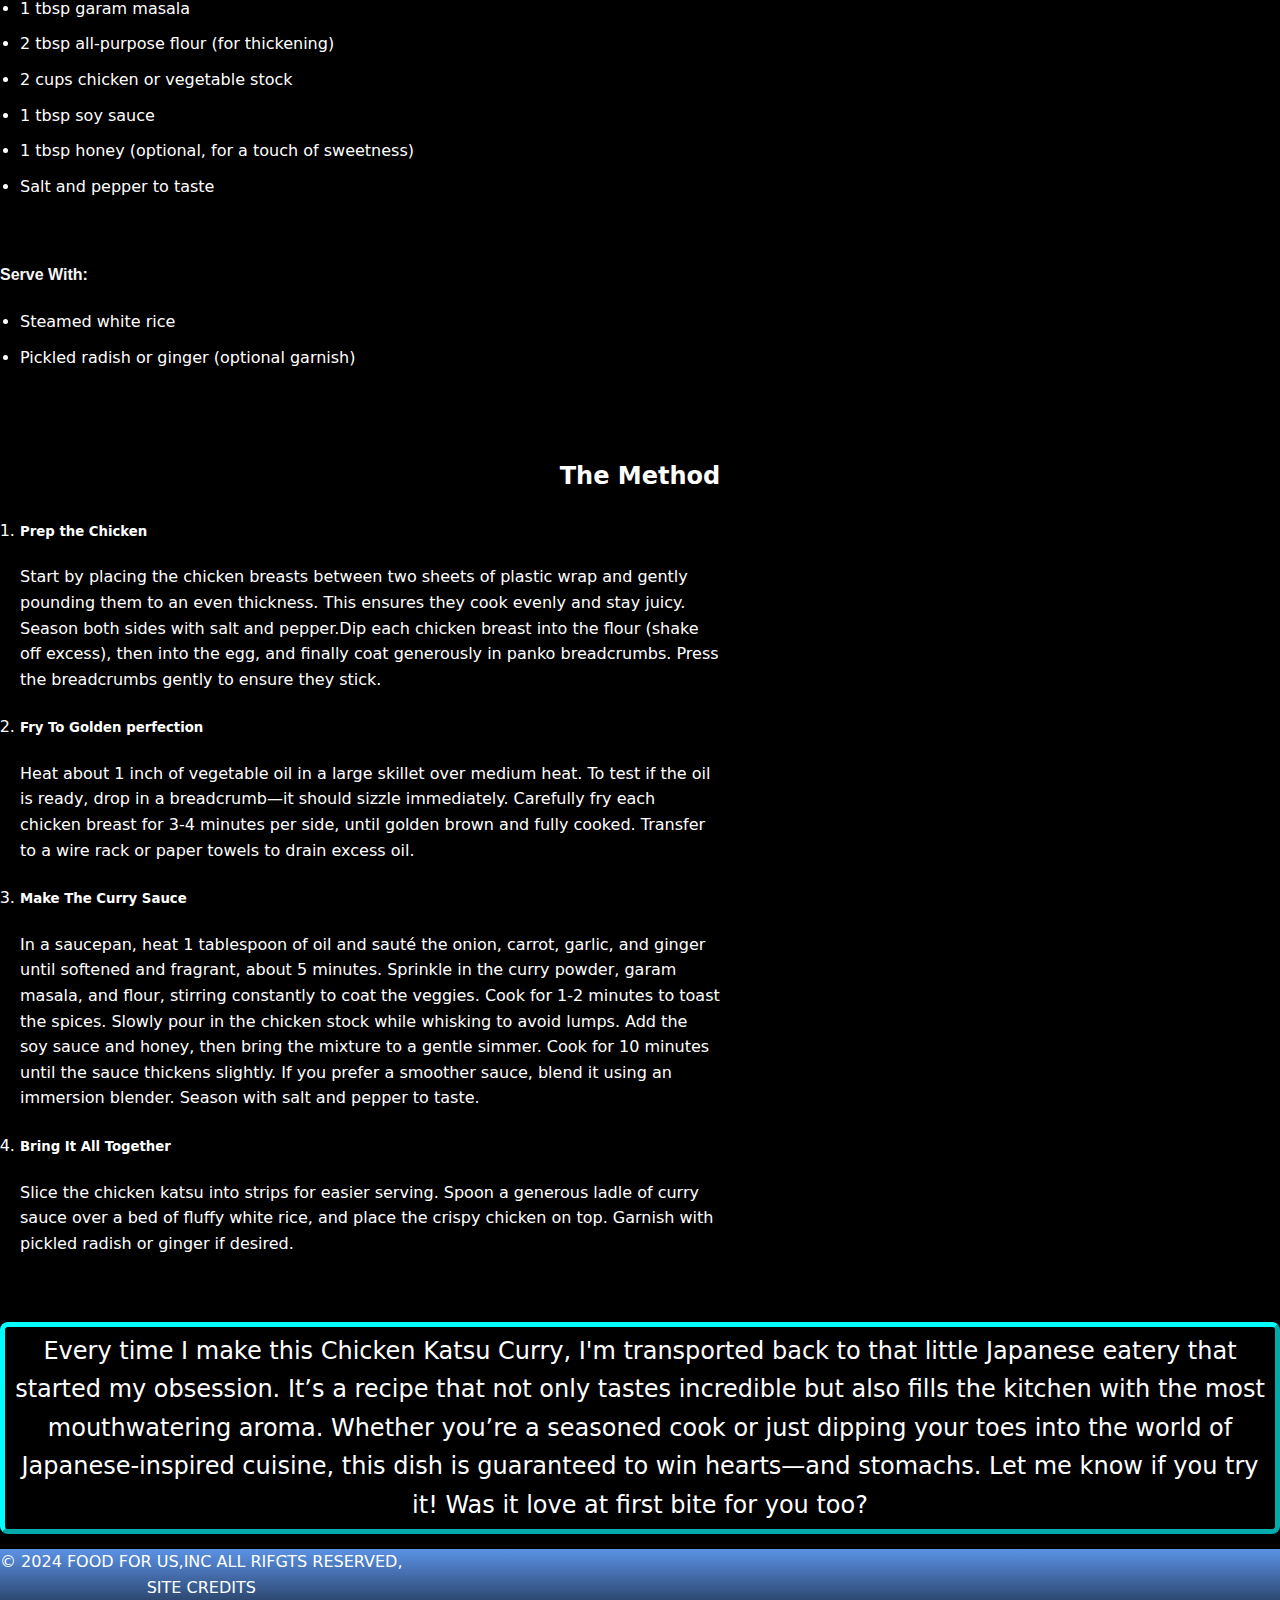
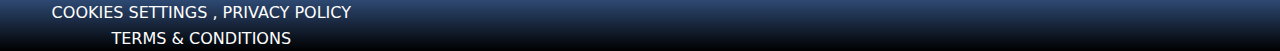
<file: katsu.html>
<!DOCTYPE html>
<html lang="en">
<head>
    <meta charset="UTF-8">
    <meta name="viewport" content="width=device-width, initial-scale=1.0">
 
    <title>Chicken katsu Curry</title>
    <style>

        p{
           
           font-size: 24px;
      text-align: center;
      margin-bottom: 15px;
      border-style: outset;
      border-width: 5px;
      border-radius: 8px;
      padding:5px;
      border-color: aqua;
      
        }
        body{
           margin:0;
           padding: 0;
           background-color: black;
           line-height: 1.6;
           color: white;
        text-align: center;
           font-family: system-ui, -apple-system, BlinkMacSystemFont, 'Segoe UI', Roboto, Oxygen, Ubuntu, Cantarell, 'Open Sans', 'Helvetica Neue', sans-serif;
  
        }
  
        h1,h2.h3,h4,h4,h6 {
           color: whitesmoke;
           font-family: sans-serif;
        
           text-align: left;
        }
        img{
          width: 500px;
          height: 450px;
          object-fit: cover;
        }
  
        
        .li-ul{
         text-align:left;
         padding-left: 20px;
      }
   .li-item   {
      
         max-width: 700px;
    margin-bottom: 10px;
    text-align:left;
    line-height: 1.6;
   }
     th {
  background-color: grey;
  align-items: center;
  
        }
        tr{
         background-color: lightgrey;  
  align-items: center;
        }
        table{
           background-color: black;
     
        }
        @media(max-width: 768px) {
           .image-container{
              flex-direction:column;
           }
        }
        nav{
      display:flex;
      flex-direction: row;
      justify-content: space-between;
      align-items: center;
      margin: o.4em;
  
  }
  .logo {
      color: #8abef1;
      font-size: 24px;
      font-weight: 700;
      font-family: system-ui, -apple-system, BlinkMacSystemFont, 'Segoe UI', Roboto, Oxygen, Ubuntu, Cantarell, 'Open Sans', 'Helvetica Neue', sans-serif;
  padding: 2px  10px;
  }
   nav ul{
      display: flex;
      gap: 4em;
      
  }
  nav li{
      list-style-type: none;
      display: flex;
      align-items: center;
      font-size: 18px;
      
  }
  li a {
      color: whitesmoke;
      text-decoration: none;
  }
  
  li a:hover{
      text-decoration: none;
      transform: scale(1,1);
      color: #8abef1;
  }
  .bar{
  width: 4px;
  height: 1.5em;
  }
  
  
      </style>
</head>
<body>
    <header>
        <nav>
          <div class="logo"> <i class="fa-solid fa-globe"></i>Food For Us </div>
          <ul>
            <li><a href="index.html">Home</a></li>
            <li><a href="about.html">About</a></li>
            <li><a href="login.html" class="sign up"> Sign Up For Monthly Updates</a></li>
            <li class="bar"></li>
            <li><i class="fa-solid fa-bell"></i></li>
            <li><i class="fa-solid fa-share"></i></li>
          </ul>
        </nav>
          </header>
    <h1>Chicken Katsu Curry</h1>
    <img src="katsu.jpg" alt="japanese chicken katsu curry">
   <img src="another-katsu.jpg" alt="japanese chicken katsu curry">
    <p>Chicken Katsu Curry holds a special place in my heart. It's one of those dishes that instantly makes you feel like you're wrapped in a warm, comforting hug. I remember the first time I had it—it was at a small Japanese eatery tucked away in London. The crispy panko-coated chicken paired with the creamy, fragrant curry sauce left me completely spellbound. Naturally, I had to recreate it at home, and now it’s a staple in my kitchen. Let me take you on this culinary journey and show you how to make it yourself!</p>
    <br>
    <h2>Ingredients (Serves 4)</h2>
    <br>
    <h3>Measurements</h3>
    <h5> For the chicken</h5>
    <ul class="li-ul">
        <li class="li-item"> 4 boneless, skinless chicken breasts</li>
        <li class="li-item"> Salt and pepper, to season</li>
        <li class="li-item"> 1 cup all-purpose flour</li>
        <li class="li-item"> 2 large eggs, beaten</li>
        <li class="li-item"> 2 cups panko breadcrumbs (Japanese breadcrumbs)</li>
        <li class="li-item"> Vegetable oil for frying</li>
    </ul>
    <br>

    <h5>For the Curry Sauce</h5>
    <ul class="li-ul">
        <li class="li-item">1 large onion, finely chopped</li>
        <li class="li-item">2 medium carrots, grated or finely diced</li>
        <li class="li-item">3 cloves garlic, minced</li>
        <li class="li-item">1-inch piece of ginger, grated</li>
        <li class="li-item">2 tbsp curry powder (mild or medium, depending on your heat preference)</li>
        <li class="li-item">1 tbsp garam masala</li>
        <li class="li-item">2 tbsp all-purpose flour (for thickening)</li>
        <li class="li-item">2 cups chicken or vegetable stock</li>
        <li class="li-item">1 tbsp soy sauce</li>
        <li class="li-item">1 tbsp honey (optional, for a touch of sweetness)</li>
        <li class="li-item">Salt and pepper to taste</li>
    </ul>
<br>
        <h4>Serve With:</h4>
        <ul class="li-ul">
            <li class="li-item">Steamed white rice</li>
            <li class="li-item">Pickled radish or ginger (optional garnish)
            </li>
    </ul>
    <br>
    <br>

    <h2>The Method</h2>
    <ol class="li-ul">
        <li class="li-item"><h5>Prep the Chicken</h5>Start by placing the chicken breasts between two sheets of plastic wrap and gently pounding them to an even thickness. This ensures they cook evenly and stay juicy. Season both sides with salt and pepper.Dip each chicken breast into the flour (shake off excess), then into the egg, and finally coat generously in panko breadcrumbs. Press the breadcrumbs gently to ensure they stick.</li>
 <li class="li-item"><h5>Fry To Golden perfection</h5>Heat about 1 inch of vegetable oil in a large skillet over medium heat. To test if the oil is ready, drop in a breadcrumb—it should sizzle immediately.
    Carefully fry each chicken breast for 3-4 minutes per side, until golden brown and fully cooked. Transfer to a wire rack or paper towels to drain excess oil. </li>
    <li class="li-item"><h5>Make The Curry Sauce</h5> In a saucepan, heat 1 tablespoon of oil and sauté the onion, carrot, garlic, and ginger until softened and fragrant, about 5 minutes.
        Sprinkle in the curry powder, garam masala, and flour, stirring constantly to coat the veggies. Cook for 1-2 minutes to toast the spices.   
        Slowly pour in the chicken stock while whisking to avoid lumps. Add the soy sauce and honey, then bring the mixture to a gentle simmer. Cook for 10 minutes until the sauce thickens slightly. If you prefer a smoother sauce, blend it using an immersion blender. Season with salt and pepper to taste. </li>  
  <li class="li-item"><h5>Bring It All Together</h5>Slice the chicken katsu into strips for easier serving. Spoon a generous ladle of curry sauce over a bed of fluffy white rice, and place the crispy chicken on top. Garnish with pickled radish or ginger if desired.
</li>
    </ol>
    <br>
    <p>Every time I make this Chicken Katsu Curry, I'm transported back to that little Japanese eatery that started my obsession. It’s a recipe that not only tastes incredible but also fills the kitchen with the most mouthwatering aroma. Whether you’re a seasoned cook or just dipping your toes into the world of Japanese-inspired cuisine, this dish is guaranteed to win hearts—and stomachs.

        Let me know if you try it! Was it love at first bite for you too? </p>
        <footer style="background:linear-gradient(#5B92E5, black); color: white; display: flex; justify-content: space-between;
  " >
    &copy; 2024 FOOD FOR US,INC   ALL RIFGTS RESERVED,
    <br>
    SITE CREDITS
    <br>
    COOKIES SETTINGS ,   PRIVACY POLICY
    <br>
    TERMS & CONDITIONS
  </footer>
</body>
</html>
</file>
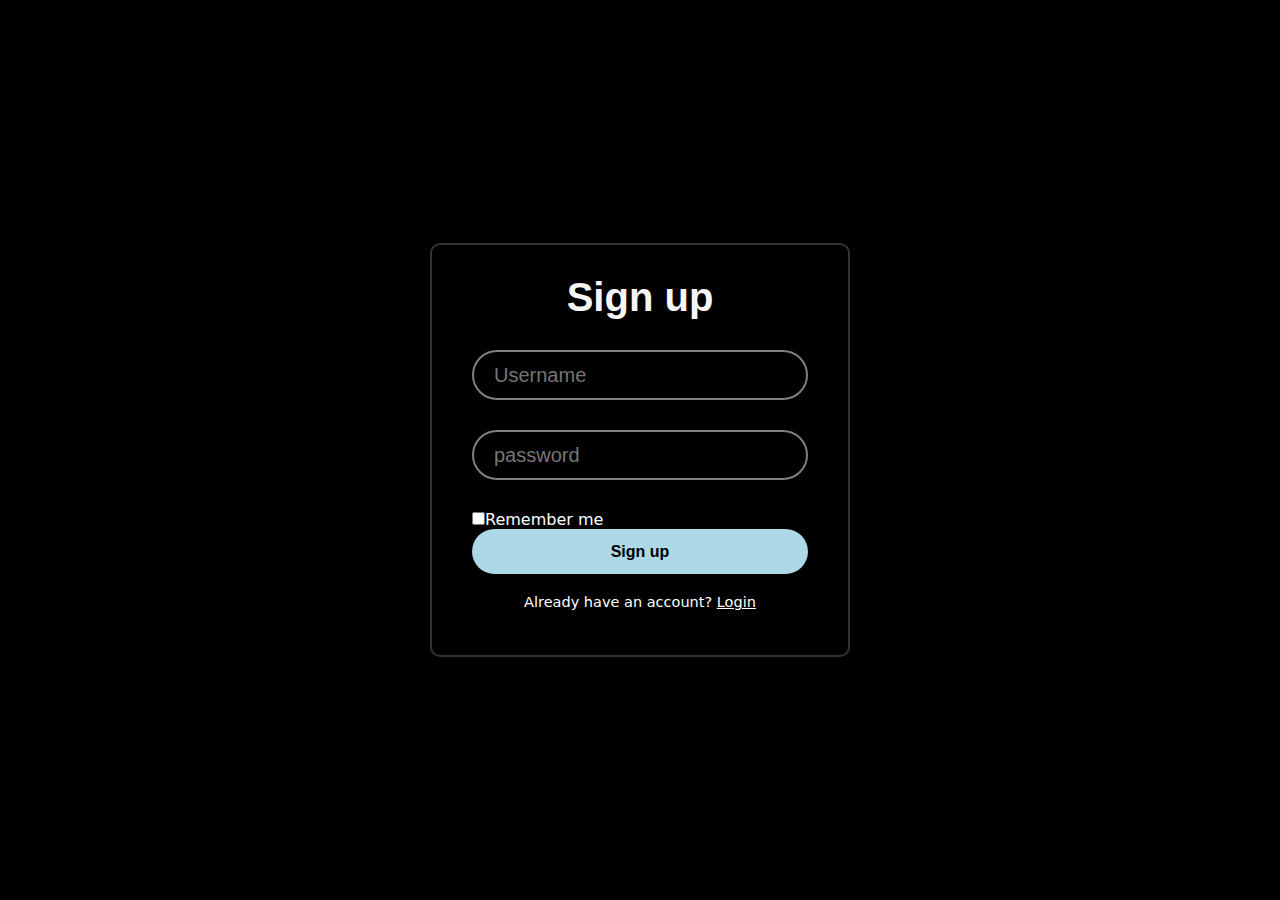
<file: login.html>
<!DOCTYPE html>
<html lang="en">
<head>
    <link rel="stylesheet" href="style.css">
    <meta charset="UTF-8">
    <meta name="viewport" content="width=device-width, initial-scale=1.0">
    <link rel="stylesheet" href="style.css">
    <title>login form </title>
</head>
<body>
    <div class="wrapper-body">
  <div class="wrapper">
    <form action="">
        <h1>Sign up</h1>
        <div class="input-box" >
            <input type="text"
            placeholder="Username" required>
        </div>
    
    <div class="input-box">
        <input type="password"
        placeholder="password" required>
    </div>
    <div class="remember-forgot">
        <label> <input type="checkbox">Remember me</label>
    </div>
    <button type="submit" class="btn">Sign up</button>

<div class="register-link">
    <p>Already have an account?
        <a href="#">Login</a>
    </p>
</div>
    </form>
  </div>  
    </div>
</body>
</html>
</file>
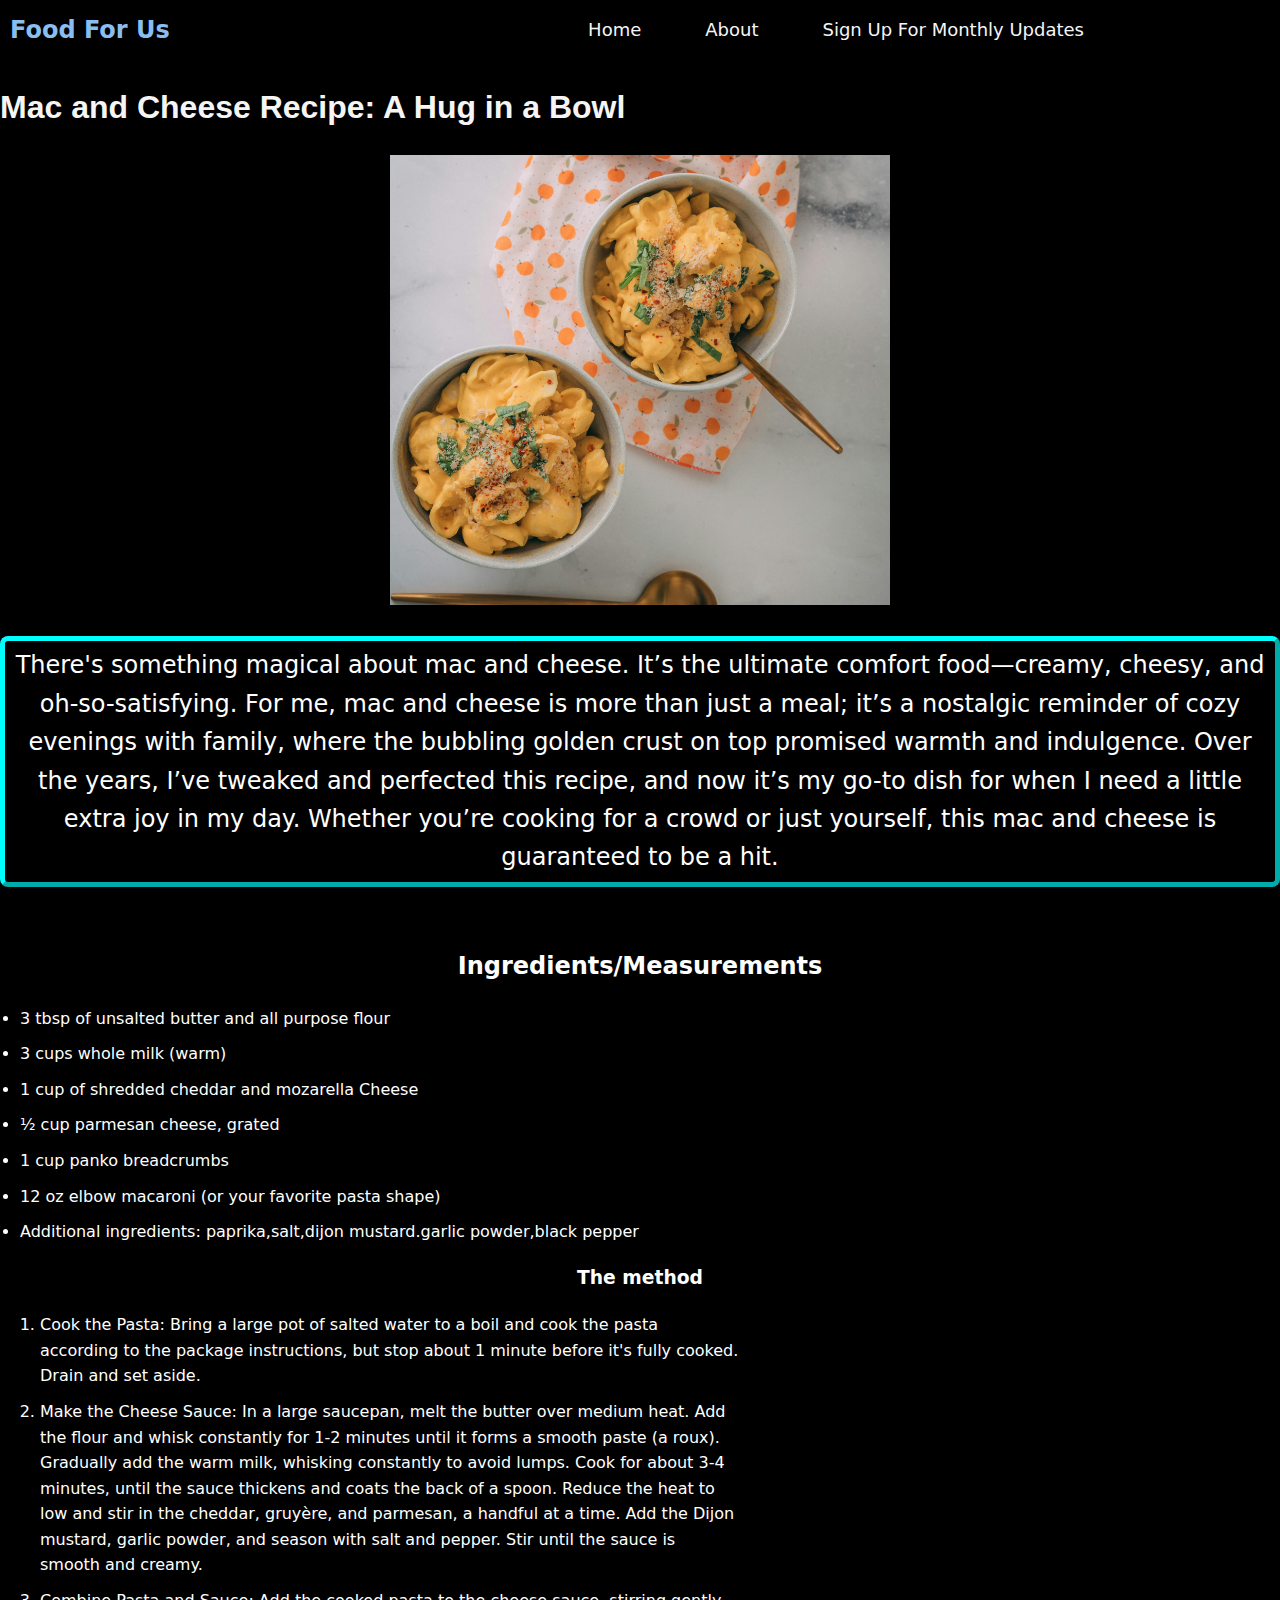
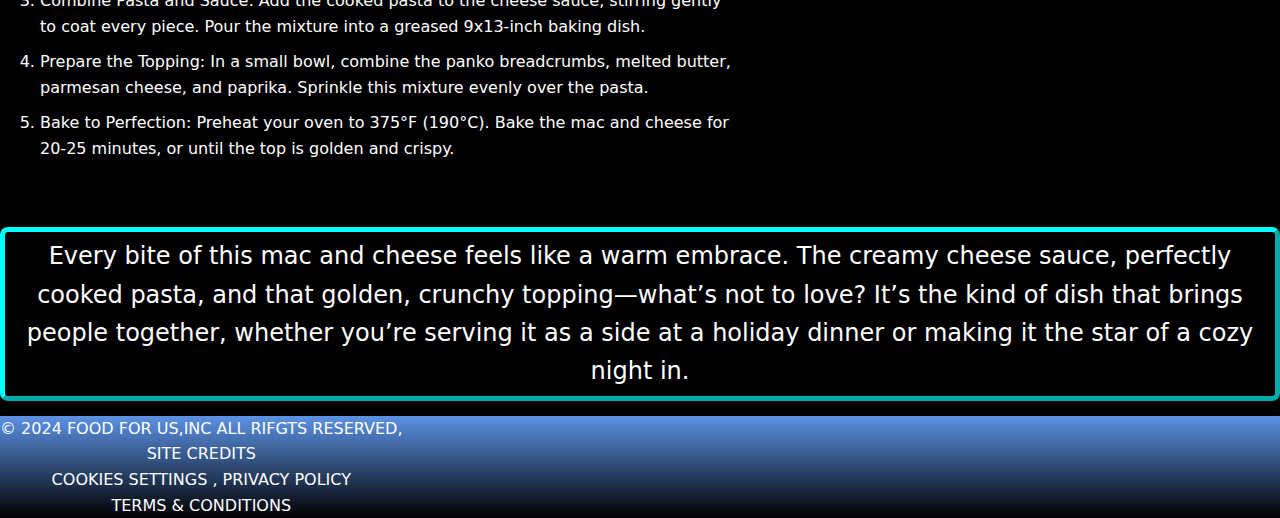
<file: mac.html>
<!DOCTYPE html>
<html lang="en">
<head>
    <meta charset="UTF-8">
    <meta name="viewport" content="width=device-width, initial-scale=1.0">
    <title>Macaroni and cheese</title>
    <style>

      p{
         
         font-size: 24px;
    text-align: center;
    margin-bottom: 15px;
    border-style: outset;
    border-width: 5px;
    border-radius: 8px;
    padding:5px;
    border-color: aqua;
    
      }
      body{
         margin:0;
         padding: 0;
         background-color: black;
         line-height: 1.6;
         color: white;
      text-align: center;
         font-family: system-ui, -apple-system, BlinkMacSystemFont, 'Segoe UI', Roboto, Oxygen, Ubuntu, Cantarell, 'Open Sans', 'Helvetica Neue', sans-serif;

      }

      h1,h2.h3,h4,h4,h6 {
         color: whitesmoke;
         font-family: sans-serif;
      
         text-align: left;
      }
      img{
        width: 500px;
        height: 450px;
        object-fit: cover;
      }

      .li-ul{
         text-align:left;
         padding-left: 20px;
      }
   .li-item   {
      
         max-width: 700px;
    margin-bottom: 10px;
    text-align:left;
    line-height: 1.6;
   }
   th {
background-color: grey;
align-items: center;

      }
      tr{
       background-color: lightgrey;  
align-items: center;
      }
      table{
         background-color: black;
   
      }
      @media(max-width: 768px) {
         .image-container{
            flex-direction:column;
         }
      }
      nav{
    display:flex;
    flex-direction: row;
    justify-content: space-between;
    align-items: center;
    margin: o.4em;

}
.logo {
    color: #8abef1;
    font-size: 24px;
    font-weight: 700;
    font-family: system-ui, -apple-system, BlinkMacSystemFont, 'Segoe UI', Roboto, Oxygen, Ubuntu, Cantarell, 'Open Sans', 'Helvetica Neue', sans-serif;
padding: 2px  10px;
}
 nav ul{
    display: flex;
    gap: 4em;
    
}
nav li{
    list-style-type: none;
    display: flex;
    align-items: center;
    font-size: 18px;
    
}
li a {
    color: whitesmoke;
    text-decoration: none;
}

li a:hover{
    text-decoration: none;
    transform: scale(1,1);
    color: #8abef1;
}
.bar{
width: 4px;
height: 1.5em;
}


    </style>
</head>
<body>
  <header>
    <nav>
      <div class="logo"> <i class="fa-solid fa-globe"></i>Food For Us </div>
      <ul>
        <li><a href="index.html">Home</a></li>
        <li><a href="about.html">About</a></li>
        <li><a href="login.html" class="sign up"> Sign Up For Monthly Updates</a></li>
        <li class="bar"></li>
        <li><i class="fa-solid fa-bell"></i></li>
        <li><i class="fa-solid fa-share"></i></li>
      </ul>
    </nav>
      </header>
  <h1>
    Mac and Cheese Recipe: A Hug in a Bowl 
  </h1>
<img src="mac-and-cheese.jpg" alt="macaroni and cheese">
  <p>
    There's something magical about mac and cheese. It’s the ultimate comfort food—creamy, cheesy, and oh-so-satisfying. For me, mac and cheese is more than just a meal; it’s a nostalgic reminder of cozy evenings with family, where the bubbling golden crust on top promised warmth and indulgence. Over the years, I’ve tweaked and perfected this recipe, and now it’s my go-to dish for when I need a little extra joy in my day. Whether you’re cooking for a crowd or just yourself, this mac and cheese is guaranteed to be a hit.
  </p>
    <br>
    <h2>Ingredients/Measurements</h2>
  <ul class="li-ul">
    <li class="li-item">
       3 tbsp of unsalted butter and all purpose flour 
    </li>
  <li  class="li-item">
    3 cups whole milk (warm)
  </li>
  <li  class="li-item">
    1 cup of shredded cheddar and mozarella Cheese
  </li>
  <li  class="li-item">
    ½ cup parmesan cheese, grated
  </li>
  <li  class="li-item">1 cup panko breadcrumbs</li>
  <li class="li-item">12 oz elbow macaroni (or your favorite pasta shape)</li>

  <li class="li-item">
    Additional ingredients: paprika,salt,dijon mustard.garlic powder,black pepper
  </li>
</ul>
<h3>The method</h3>
<ol li="li-ul">
    <li class="li-item">
        Cook the Pasta: Bring a large pot of salted water to a boil and cook the pasta according to the package instructions, but stop about 1 minute before it's fully cooked. Drain and set aside.              
    </li>
    <li  class="li-item">
        Make the Cheese Sauce:
        In a large saucepan, melt the butter over medium heat. Add the flour and whisk constantly for 1-2 minutes until it forms a smooth paste (a roux).
        Gradually add the warm milk, whisking constantly to avoid lumps. Cook for about 3-4 minutes, until the sauce thickens and coats the back of a spoon. Reduce the heat to low and stir in the cheddar, gruyère, and parmesan, a handful at a time. Add the Dijon mustard, garlic powder, and season with salt and pepper. Stir until the sauce is smooth and creamy.   
    </li>
    <li  class="li-item">
        Combine Pasta and Sauce:
        Add the cooked pasta to the cheese sauce, stirring gently to coat every piece. Pour the mixture into a greased 9x13-inch baking dish.       
    </li>
    <li  class="li-item">
        Prepare the Topping:
        In a small bowl, combine the panko breadcrumbs, melted butter, parmesan cheese, and paprika. Sprinkle this mixture evenly over the pasta.     
    </li>
    <li  class="li-item">
        Bake to Perfection:
        Preheat your oven to 375°F (190°C). Bake the mac and cheese for 20-25 minutes, or until the top is golden and crispy. </li>
</ol>
<br>
<p>
    Every bite of this mac and cheese feels like a warm embrace. The creamy cheese sauce, perfectly cooked pasta, and that golden, crunchy topping—what’s not to love? It’s the kind of dish that brings people together, whether you’re serving it as a side at a holiday dinner or making it the star of a cozy night in.   
</p>
<footer style="background:linear-gradient(#5B92E5, black); color: white; display: flex; justify-content: space-between;
  " >
    &copy; 2024 FOOD FOR US,INC   ALL RIFGTS RESERVED,
    <br>
    SITE CREDITS
    <br>
    COOKIES SETTINGS ,   PRIVACY POLICY
    <br>
    TERMS & CONDITIONS
  </footer>
</body>
</html>
</file>
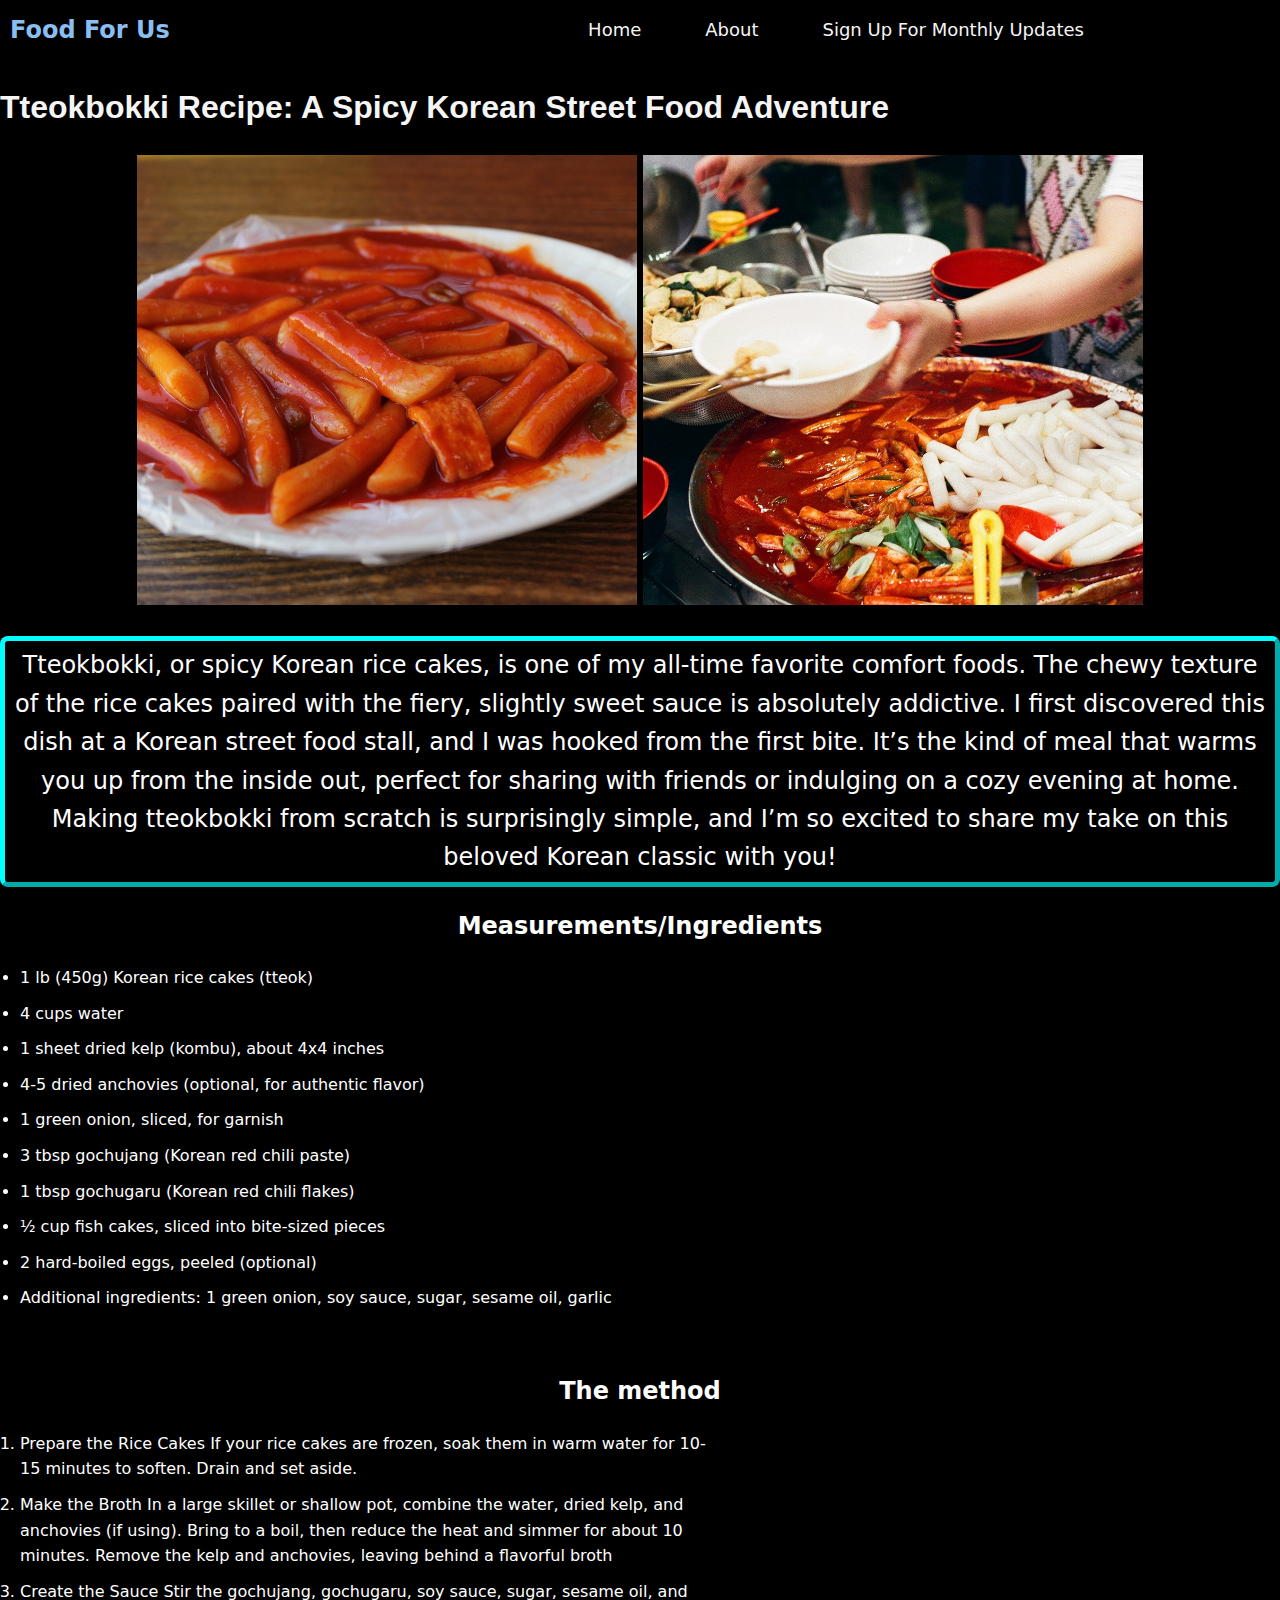
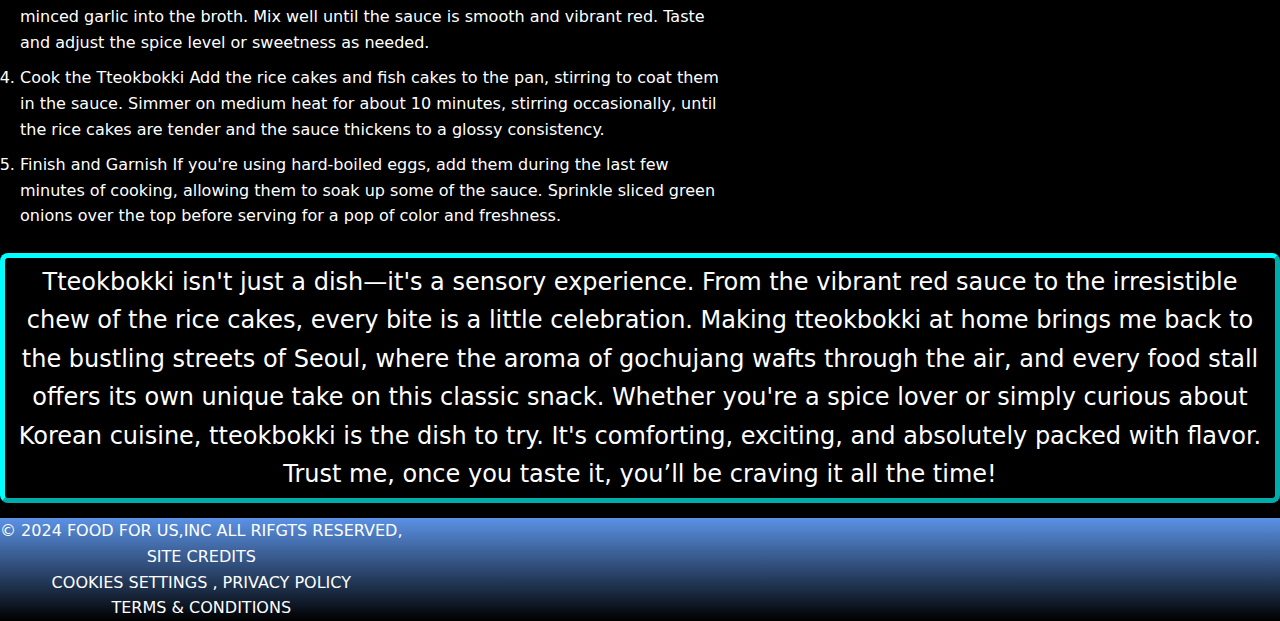
<file: tteok.html>
<!DOCTYPE html>
<html lang="en">
<head>

    <meta charset="UTF-8">
    <meta name="viewport" content="width=device-width, initial-scale=1.0">
    <title>Tteokbokki</title>
    <style>

        p{
           
           font-size: 24px;
      text-align: center;
      margin-bottom: 15px;
      border-style: outset;
      border-width: 5px;
      border-radius: 8px;
      padding:5px;
      border-color: aqua;
      
        }
        body{
           margin:0;
           padding: 0;
           background-color: black;
           line-height: 1.6;
           color: white;
        text-align: center;
           font-family: system-ui, -apple-system, BlinkMacSystemFont, 'Segoe UI', Roboto, Oxygen, Ubuntu, Cantarell, 'Open Sans', 'Helvetica Neue', sans-serif;
  
        }
  
        h1,h2.h3,h4,h4,h6 {
           color: whitesmoke;
           font-family: sans-serif;
        
           text-align: left;
        }
        img{
          width: 500px;
          height: 450px;
          object-fit: cover;
        }
  
        
        .li-ul{
         text-align:left;
         padding-left: 20px;
      }
   .li-item   {
      
         max-width: 700px;
    margin-bottom: 10px;
    text-align:left;
    line-height: 1.6;
   }
     th {
  background-color: grey;
  align-items: center;
  
        }
        tr{
         background-color: lightgrey;  
  align-items: center;
        }
        table{
           background-color: black;
     
        }
        @media(max-width: 768px) {
           .image-container{
              flex-direction:column;
           }
        }
        nav{
      display:flex;
      flex-direction: row;
      justify-content: space-between;
      align-items: center;
      margin: o.4em;
  
  }
  .logo {
      color: #8abef1;
      font-size: 24px;
      font-weight: 700;
      font-family: system-ui, -apple-system, BlinkMacSystemFont, 'Segoe UI', Roboto, Oxygen, Ubuntu, Cantarell, 'Open Sans', 'Helvetica Neue', sans-serif;
  padding: 2px  10px;
  }
   nav ul{
      display: flex;
      gap: 4em;
      
  }
  nav li{
      list-style-type: none;
      display: flex;
      align-items: center;
      font-size: 18px;
      
  }
  li a {
      color: whitesmoke;
      text-decoration: none;
  }
  
  li a:hover{
      text-decoration: none;
      transform: scale(1,1);
      color: #8abef1;
  }
  .bar{
  width: 4px;
  height: 1.5em;
  }
  
  
      </style>
</head>
<body>
    <header>
        <nav>
          <div class="logo"> <i class="fa-solid fa-globe"></i>Food For Us </div>
          <ul>
            <li><a href="index.html">Home</a></li>
            <li><a href="about.html">About</a></li>
            <li><a href="login.html" class="sign up"> Sign Up For Monthly Updates</a></li>
            <li class="bar"></li>
            <li><i class="fa-solid fa-bell"></i></li>
            <li><i class="fa-solid fa-share"></i></li>
          </ul>
        </nav>
          </header>
    <h1>
        Tteokbokki Recipe: A Spicy Korean Street Food Adventure     
    </h1>
    <img src="tteokbokki.jpg" alt="tteokbokki">
    <img src="another-tteokbokki.jpg" alt="korean tteokbokki">
    <p>
        Tteokbokki, or spicy Korean rice cakes, is one of my all-time favorite comfort foods. The chewy texture of the rice cakes paired with the fiery, slightly sweet sauce is absolutely addictive. I first discovered this dish at a Korean street food stall, and I was hooked from the first bite. It’s the kind of meal that warms you up from the inside out, perfect for sharing with friends or indulging on a cozy evening at home. Making tteokbokki from scratch is surprisingly simple, and I’m so excited to share my take on this beloved Korean classic with you!     
    </p>
    <h2>Measurements/Ingredients</h2>
    <ul class="li-ul" >
        <li class="li-item">1 lb (450g) Korean rice cakes (tteok)</li>
   <li class="li-item">4 cups water</li>
   <li class="li-item">1 sheet dried kelp (kombu), about 4x4 inches</li>
   <li class="li-item">4-5 dried anchovies (optional, for authentic flavor)</li>
   <li class="li-item">1 green onion, sliced, for garnish</li>
  <li class="li-item">3 tbsp gochujang (Korean red chili paste)</li> 
<li class="li-item">1 tbsp gochugaru (Korean red chili flakes)</li>
<li class="li-item">½ cup fish cakes, sliced into bite-sized pieces</li>
<li class="li-item">2 hard-boiled eggs, peeled (optional)</li>
<li class="li-item">Additional ingredients: 1 green onion,  soy sauce, sugar, sesame oil, garlic</li>
 </ul>
<br>
 <h2>The method</h2>
 <ol class="li-ul">
    <li class="li-item"> Prepare the Rice Cakes
        If your rice cakes are frozen, soak them in warm water for 10-15 minutes to soften. Drain and set aside.</li>
<li class="li-item"> Make the Broth
    In a large skillet or shallow pot, combine the water, dried kelp, and anchovies (if using). Bring to a boil, then reduce the heat and simmer for about 10 minutes. Remove the kelp and anchovies, leaving behind a flavorful broth</li>
<li class="li-item"> Create the Sauce
    Stir the gochujang, gochugaru, soy sauce, sugar, sesame oil, and minced garlic into the broth. Mix well until the sauce is smooth and vibrant red. Taste and adjust the spice level or sweetness as needed.</li>
<li class="li-item">Cook the Tteokbokki
    Add the rice cakes and fish cakes to the pan, stirring to coat them in the sauce. Simmer on medium heat for about 10 minutes, stirring occasionally, until the rice cakes are tender and the sauce thickens to a glossy consistency.</li>
<li class="li-item">
    Finish and Garnish
    If you're using hard-boiled eggs, add them during the last few minutes of cooking, allowing them to soak up some of the sauce. Sprinkle sliced green onions over the top before serving for a pop of color and freshness.
</li>
  </ol>
  <p>
    Tteokbokki isn't just a dish—it's a sensory experience. From the vibrant red sauce to the irresistible chew of the rice cakes, every bite is a little celebration. Making tteokbokki at home brings me back to the bustling streets of Seoul, where the aroma of gochujang wafts through the air, and every food stall offers its own unique take on this classic snack.

    Whether you're a spice lover or simply curious about Korean cuisine, tteokbokki is the dish to try. It's comforting, exciting, and absolutely packed with flavor. Trust me, once you taste it, you’ll be craving it all the time!
    
     
  </p>
  <footer style="background:linear-gradient(#5B92E5, black); color: white; display: flex; justify-content: space-between;
  " >
    &copy; 2024 FOOD FOR US,INC   ALL RIFGTS RESERVED,
    <br>
    SITE CREDITS
    <br>
    COOKIES SETTINGS ,   PRIVACY POLICY
    <br>
    TERMS & CONDITIONS
  </footer>
</body>
</html>
</file>
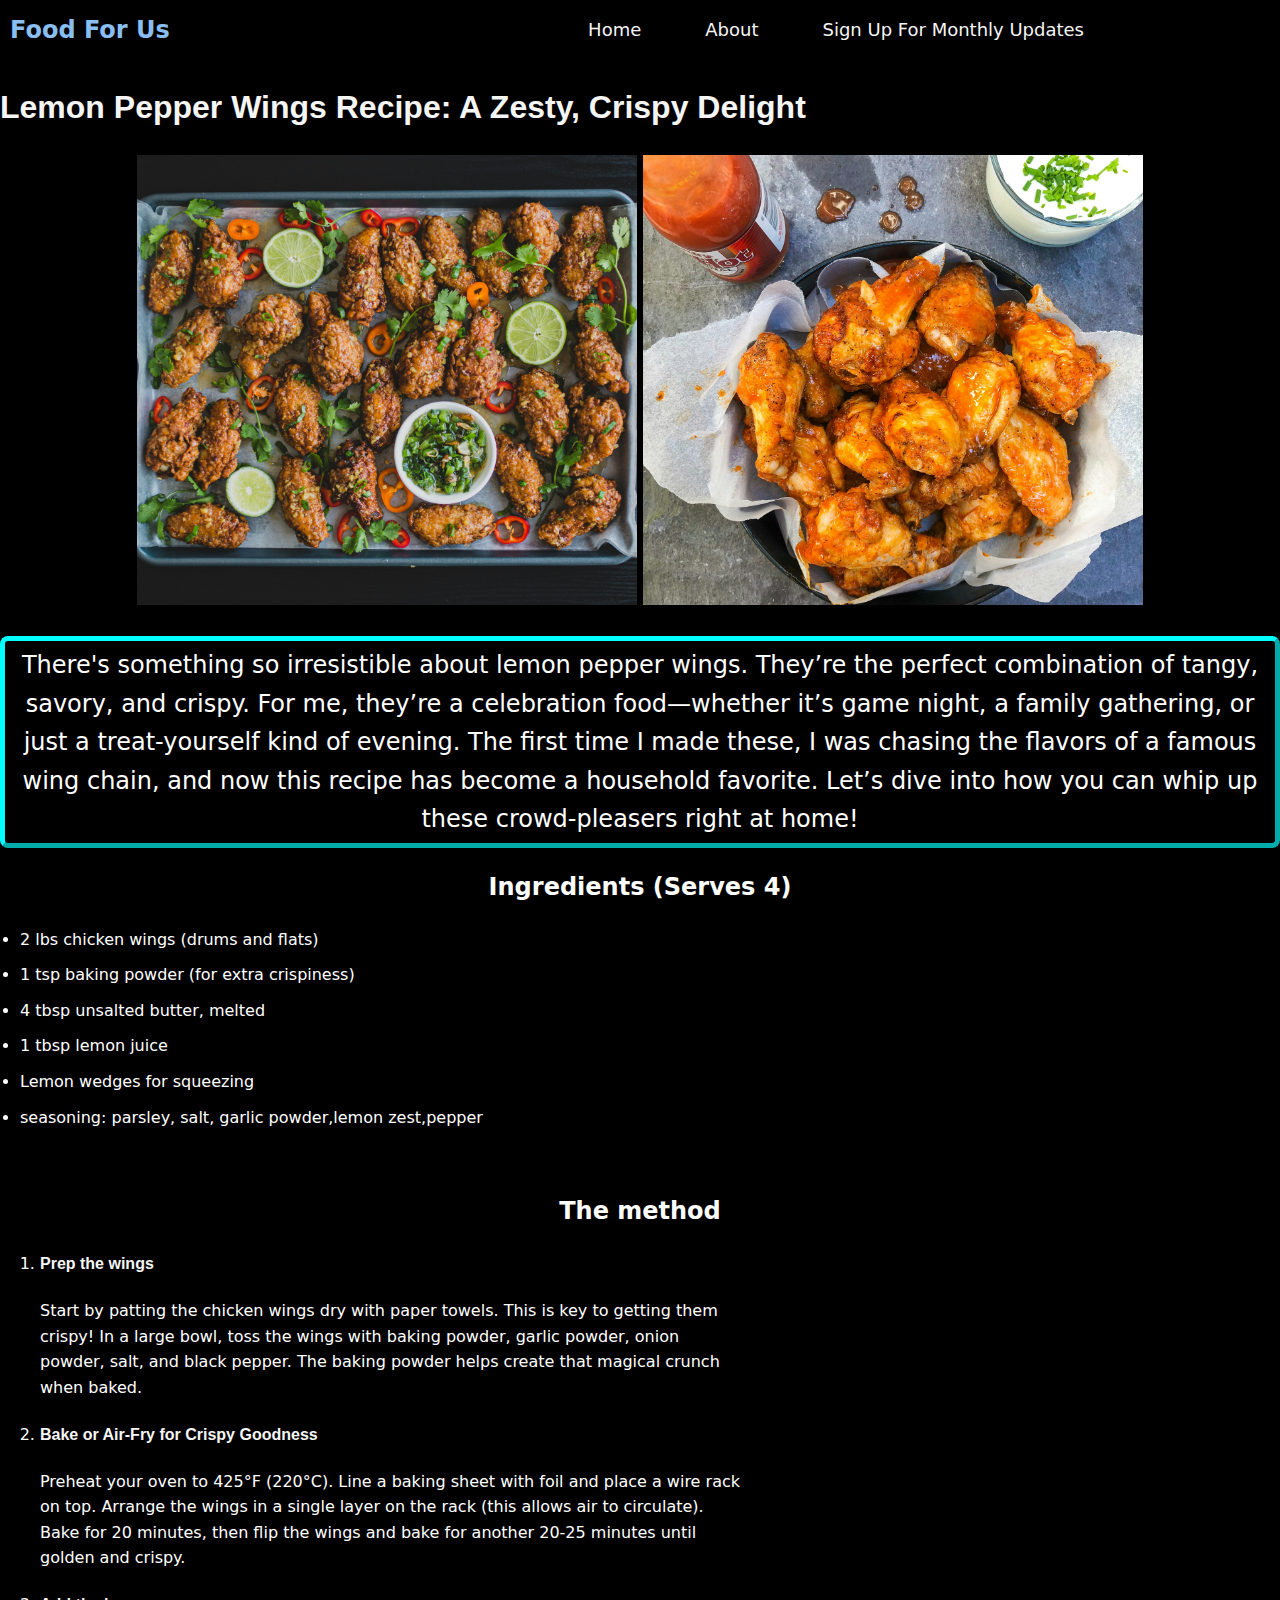
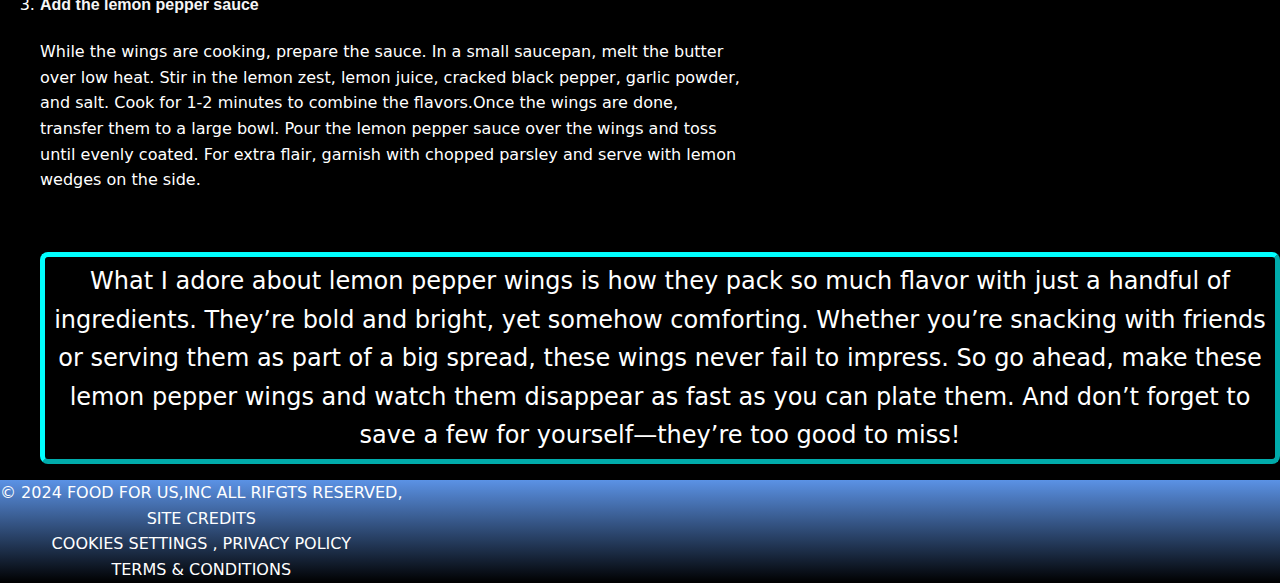
<file: wings.html>
<!DOCTYPE html>
<html lang="en">
<head>
    <meta charset="UTF-8">
    <meta name="viewport" content="width=device-width, initial-scale=1.0">
    <title>lemon pepper wings</title>
    <style>

      p{
         
         font-size: 24px;
    text-align: center;
    margin-bottom: 15px;
    border-style: outset;
    border-width: 5px;
    border-radius: 8px;
    padding:5px;
    border-color: aqua;
    
      }
      body{
         margin:0;
         padding: 0;
         background-color: black;
         line-height: 1.6;
         color: white;
      text-align: center;
         font-family: system-ui, -apple-system, BlinkMacSystemFont, 'Segoe UI', Roboto, Oxygen, Ubuntu, Cantarell, 'Open Sans', 'Helvetica Neue', sans-serif;

      }

      h1,h2.h3,h4,h4,h6 {
         color: whitesmoke;
         font-family: sans-serif;
      
         text-align: left;
      }
      img{
        width: 500px;
        height: 450px;
        object-fit: cover;
      }

      .li-ul{
         text-align:left;
         padding-left: 20px;
      }
   .li-item   {
      
         max-width: 700px;
    margin-bottom: 10px;
    text-align:left;
    line-height: 1.6;
    
      }
   th {
background-color: grey;
align-items: center;

      }
      tr{
       background-color: lightgrey;  
align-items: center;
      }
      table{
         background-color: black;
   
      }
      @media(max-width: 768px) {
         .image-container{
            flex-direction:column;
         }
      }
      nav{
    display:flex;
    flex-direction: row;
    justify-content: space-between;
    align-items: center;
    margin: o.4em;

}
.logo {
    color: #8abef1;
    font-size: 24px;
    font-weight: 700;
    font-family: system-ui, -apple-system, BlinkMacSystemFont, 'Segoe UI', Roboto, Oxygen, Ubuntu, Cantarell, 'Open Sans', 'Helvetica Neue', sans-serif;
padding: 2px  10px;
}
 nav ul{
    display: flex;
    gap: 4em;
    
}
nav li{
    list-style-type: none;
    display: flex;
    align-items: center;
    font-size: 18px;
    
}
li a {
    color: whitesmoke;
    text-decoration: none;
}

li a:hover{
    text-decoration: none;
    transform: scale(1,1);
    color: #8abef1;
}
.bar{
width: 4px;
height: 1.5em;
}


    </style>
</head>
<body>
   <header>
      <nav>
        <div class="logo"> <i class="fa-solid fa-globe"></i>Food For Us </div>
        <ul>
          <li><a href="index.html">Home</a></li>
          <li><a href="about.html">About</a></li>
          <li><a href="login.html" class="sign up"> Sign Up For Monthly Updates</a></li>
          <li class="bar"></li>
          <li><i class="fa-solid fa-bell"></i></li>
          <li><i class="fa-solid fa-share"></i></li>
        </ul>
      </nav>
        </header>
   <h1>Lemon Pepper Wings Recipe: A Zesty, Crispy Delight</h1> 
  <img src="wings.jpg" alt="lemon pepper wings" id="img1">
  <img src="another-wings.jpg" alt="chicken wings" id="img2">
  <p>There's something so irresistible about lemon pepper wings. They’re the perfect combination of tangy, savory, and crispy. For me, they’re a celebration food—whether it’s game night, a family gathering, or just a treat-yourself kind of evening. The first time I made these, I was chasing the flavors of a famous wing chain, and now this recipe has become a household favorite. Let’s dive into how you can whip up these crowd-pleasers right at home!</p>
   <h2>Ingredients (Serves 4)</h2>
   <ul class="li-ul">
    <li class="li-item" >2 lbs chicken wings (drums and flats)</li>
    <li class ="li-item">1 tsp baking powder (for extra crispiness)</li>
    <li class="li-item">4 tbsp unsalted butter, melted</li>
    <li class="li-item">1 tbsp lemon juice</li>
    <li class="li-item">Lemon wedges for squeezing</li>
<li class="li-item">seasoning: parsley, salt, garlic powder,lemon zest,pepper</li>
   </ul>
   <br>
   <h2>The method</h2>
   <ol>
    <li class="li-item"><h4>Prep the wings</h4>Start by patting the chicken wings dry with paper towels. This is key to getting them crispy!
 In a large bowl, toss the wings with baking powder, garlic powder, onion powder, salt, and black pepper. The baking powder helps create that magical crunch when baked.</li>
<li class="li-item"><h4>Bake or Air-Fry for Crispy Goodness</h4>Preheat your oven to 425°F (220°C).
    Line a baking sheet with foil and place a wire rack on top. Arrange the wings in a single layer on the rack (this allows air to circulate).
    Bake for 20 minutes, then flip the wings and bake for another 20-25 minutes until golden and crispy.</li>
    <li class="li-item" ><h4>Add the lemon pepper sauce</h4>While the wings are cooking, prepare the sauce. In a small saucepan, melt the butter over low heat. Stir in the lemon zest, lemon juice, cracked black pepper, garlic powder, and salt. Cook for 1-2 minutes to combine the flavors.Once the wings are done, transfer them to a large bowl. Pour the lemon pepper sauce over the wings and toss until evenly coated.
 For extra flair, garnish with chopped parsley and serve with lemon wedges on the side.</li>
 <br>
 <p>What I adore about lemon pepper wings is how they pack so much flavor with just a handful of ingredients. They’re bold and bright, yet somehow comforting. Whether you’re snacking with friends or serving them as part of a big spread, these wings never fail to impress.
 So go ahead, make these lemon pepper wings and watch them disappear as fast as you can plate them. And don’t forget to save a few for yourself—they’re too good to miss!
    </p>
   </ol>
   <footer style="background:linear-gradient(#5B92E5, black); color: white; display: flex; justify-content: space-between;
  " >
    &copy; 2024 FOOD FOR US,INC   ALL RIFGTS RESERVED,
    <br>
    SITE CREDITS
    <br>
    COOKIES SETTINGS ,   PRIVACY POLICY
    <br>
    TERMS & CONDITIONS
  </footer>
</body>
</html>
</file>
<file: style.css>
*{
    margin: 0;
    padding: 0;
    box-sizing: border-box;
    background-color: black;
    color: white;
}
nav{
    display:flex;
    flex-direction: row;
    justify-content: space-between;
    align-items: center;
    margin: o.4em;

}
.logo {
    color: #8abef1;
    font-size: 24px;
    font-weight: 700;
    font-family: system-ui, -apple-system, BlinkMacSystemFont, 'Segoe UI', Roboto, Oxygen, Ubuntu, Cantarell, 'Open Sans', 'Helvetica Neue', sans-serif;
padding: 2px  10px;
}
ul{
    display: flex;
    gap: 4em;
    
}
li{
    list-style-type: none;
    display: flex;
    align-items: center;
    font-size: 18px;
    
}
li a {
    color: whitesmoke;
    text-decoration: none;
}

li a:hover{
    text-decoration: none;
    transform: scale(1,1);
    color: #8abef1;
}
.bar{
width: 4px;
height: 1.5em;
}
#p1{
    max-width: 700px;
    margin: 0 auto 20px auto;
    text-align:center;
    line-height: 1.6;
    font-size: 20px;
}

.subtitle{
    font-size: 24px;
    text-align: center;
    margin-bottom: 15px;
    
}
.main-container{
    
    font-size: large;
    text-align: center;
    max-width: 1000px;
    margin : 0 auto;
    
}
.middle-container{
    flex: 1;
}
.title {
    font-size: 40px;
    font-weight: bold;
    text-align: center;
    margin: 20px 0;
}
body{
    font-family: system-ui, -apple-system, BlinkMacSystemFont, 'Segoe UI', Roboto, Oxygen, Ubuntu, Cantarell, 'Open Sans', 'Helvetica Neue', sans-serif;
    font-weight: 400;
    font-size: 16px;
    color: white;
    background-color: black;
    cursor: pointer;

}

h1,h2,h3,h4,h5,h6 {
color: whitesmoke;
margin-bottom: 30px;
    font-weight: 700;
    font-family: "Inter", sans-serif;
}

.wrapper-body {
    font-family: system-ui, -apple-system, BlinkMacSystemFont, 'Segoe UI', Roboto, Oxygen, Ubuntu, Cantarell, 'Open Sans', 'Helvetica Neue', sans-serif;
    display: flex;
    justify-content: center;
    align-items: center;
     min-height: 100vh;
     background-size: cover;
     background-position: center ;

}



.sign-up{
    padding: 8px 15px;
    border-radius: 5px;
}
.notification{
    position : relative
}
.bell-icon {
    font-size: 20px;
}
.card-grid{
    display: grid;
    gap: 20px;
    padding: 10px; 
    grid-template-columns: repeat(5, 1fr);
}
.card{
    
    border:3px solid grey;
    border-radius: 10px;
    overflow: hidden;
    text-align: center;
    
}
.card:hover{
    border: 2px solid grey;
}
.card img{
    width:100%;
    height:200px;
    object-fit: cover;
    display:block;
    
}
.card-grid h3 {
     margin: 10px 0;
    font-size: 16px;
    color: white;
}
.wrapper {
    width: 420px;
    background: transparent;
    border: 2px solid rgba(255,255,255, .2);
    color:antiquewhite;
    border-radius: 10px;
    padding: 30px 40px;
}

.wrapper h1 {
    font-size: 40px;
    text-align: center;
}

.wrapper  .input-box {
    width: 100%;
    height: 50px;
    margin: 30px 0;

}

.input-box input {
    width: 100%;
    height: 100%;
    background: transparent;
    border: none;
    outline:none;
    border: 2px solid grey;
    border-radius: 30px;
    font-size: 20px;
    color: aliceblue;
    padding: 20px 45px 20px 20px;
}

.wrapper .remember-forget  {
    display: flex;
    justify-content: space-between;
    font-size: 15px;
    margin: -15px 0 15px;
}

.remember-forget label input {
    accent-color: antiquewhite;
    margin-right: 4px;
}

.remember-forget a {
    color: antiquewhite;
    text-decoration: none;
}

.wrapper .btn {
    width: 100%;
    height: 45px;
    background: lightblue;
    color: black;
    border: none;
    outline: none;
    border-radius: 40px;
    font-size :16px;
    font-weight:700
}

.wrapper  .register-link  {
    font-size: 14.5px;
    text-align: center;
margin: 20px 0 15px;
}
</file>
